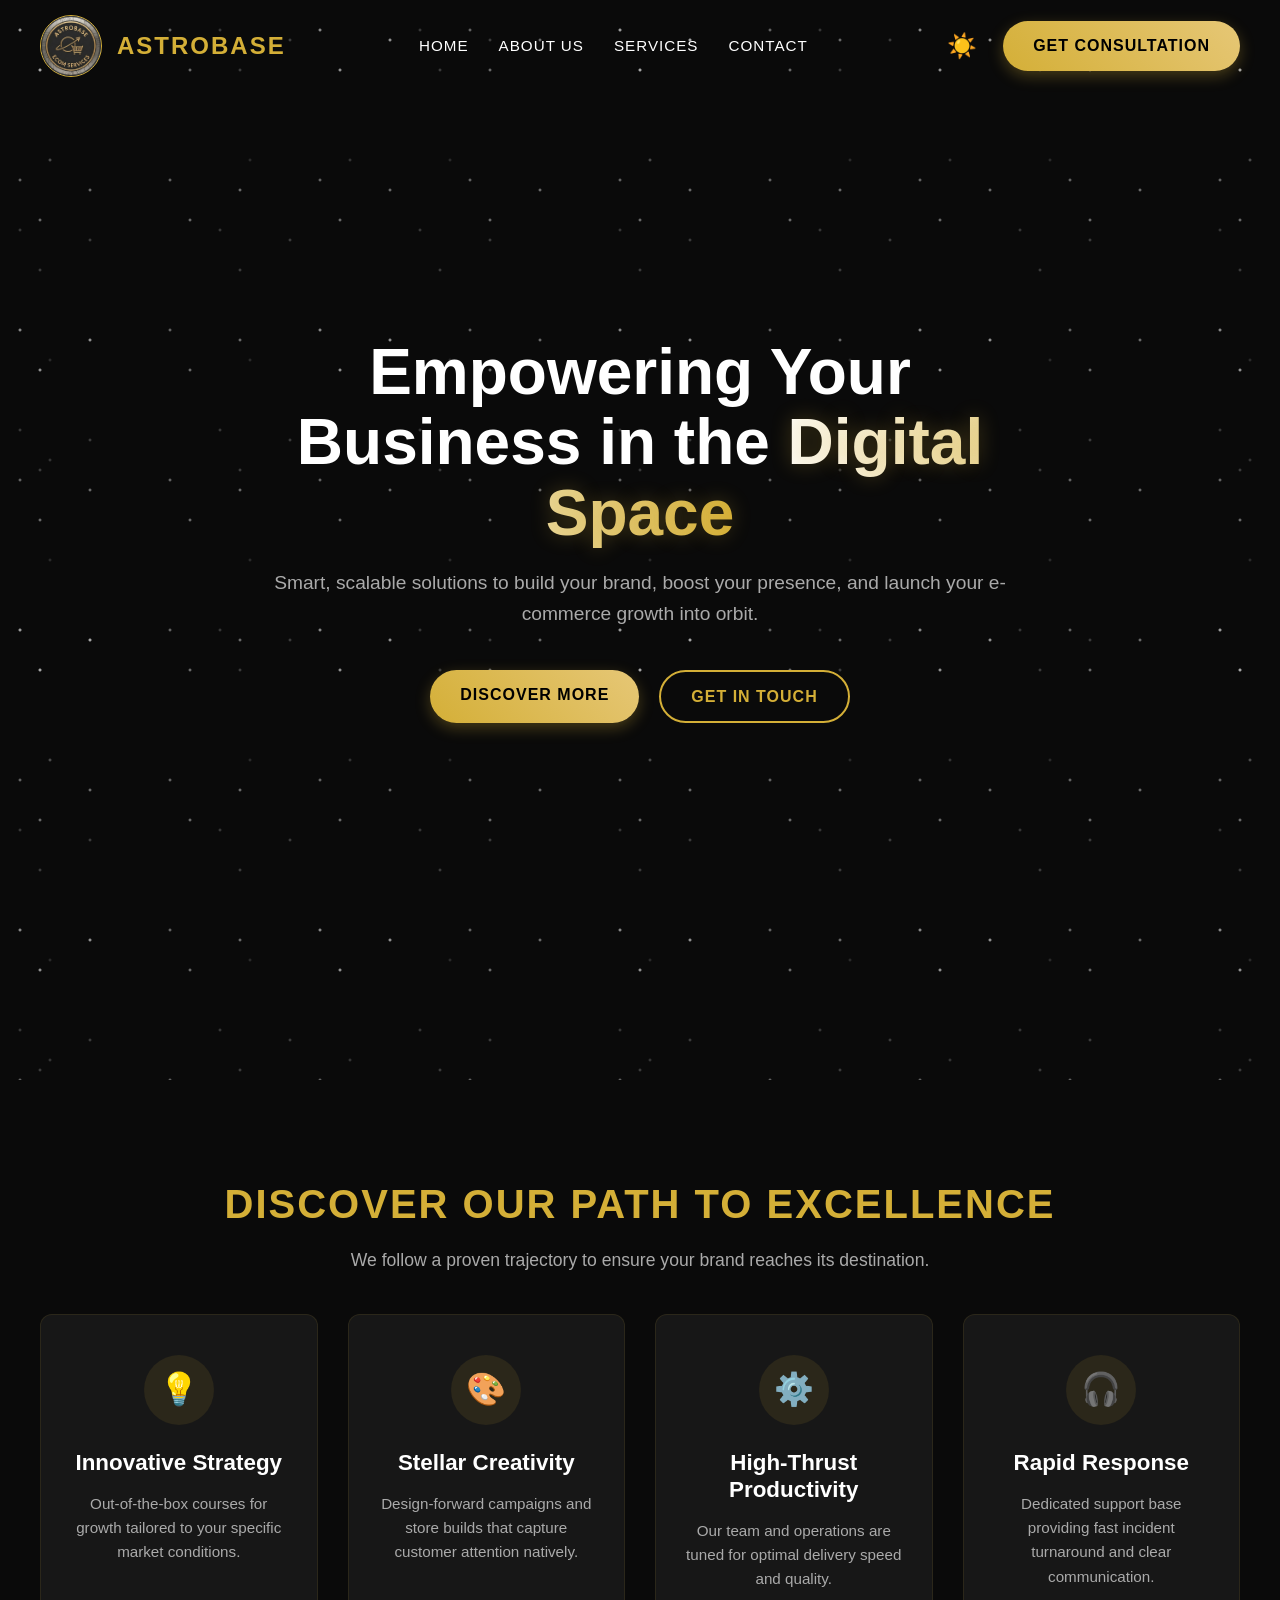
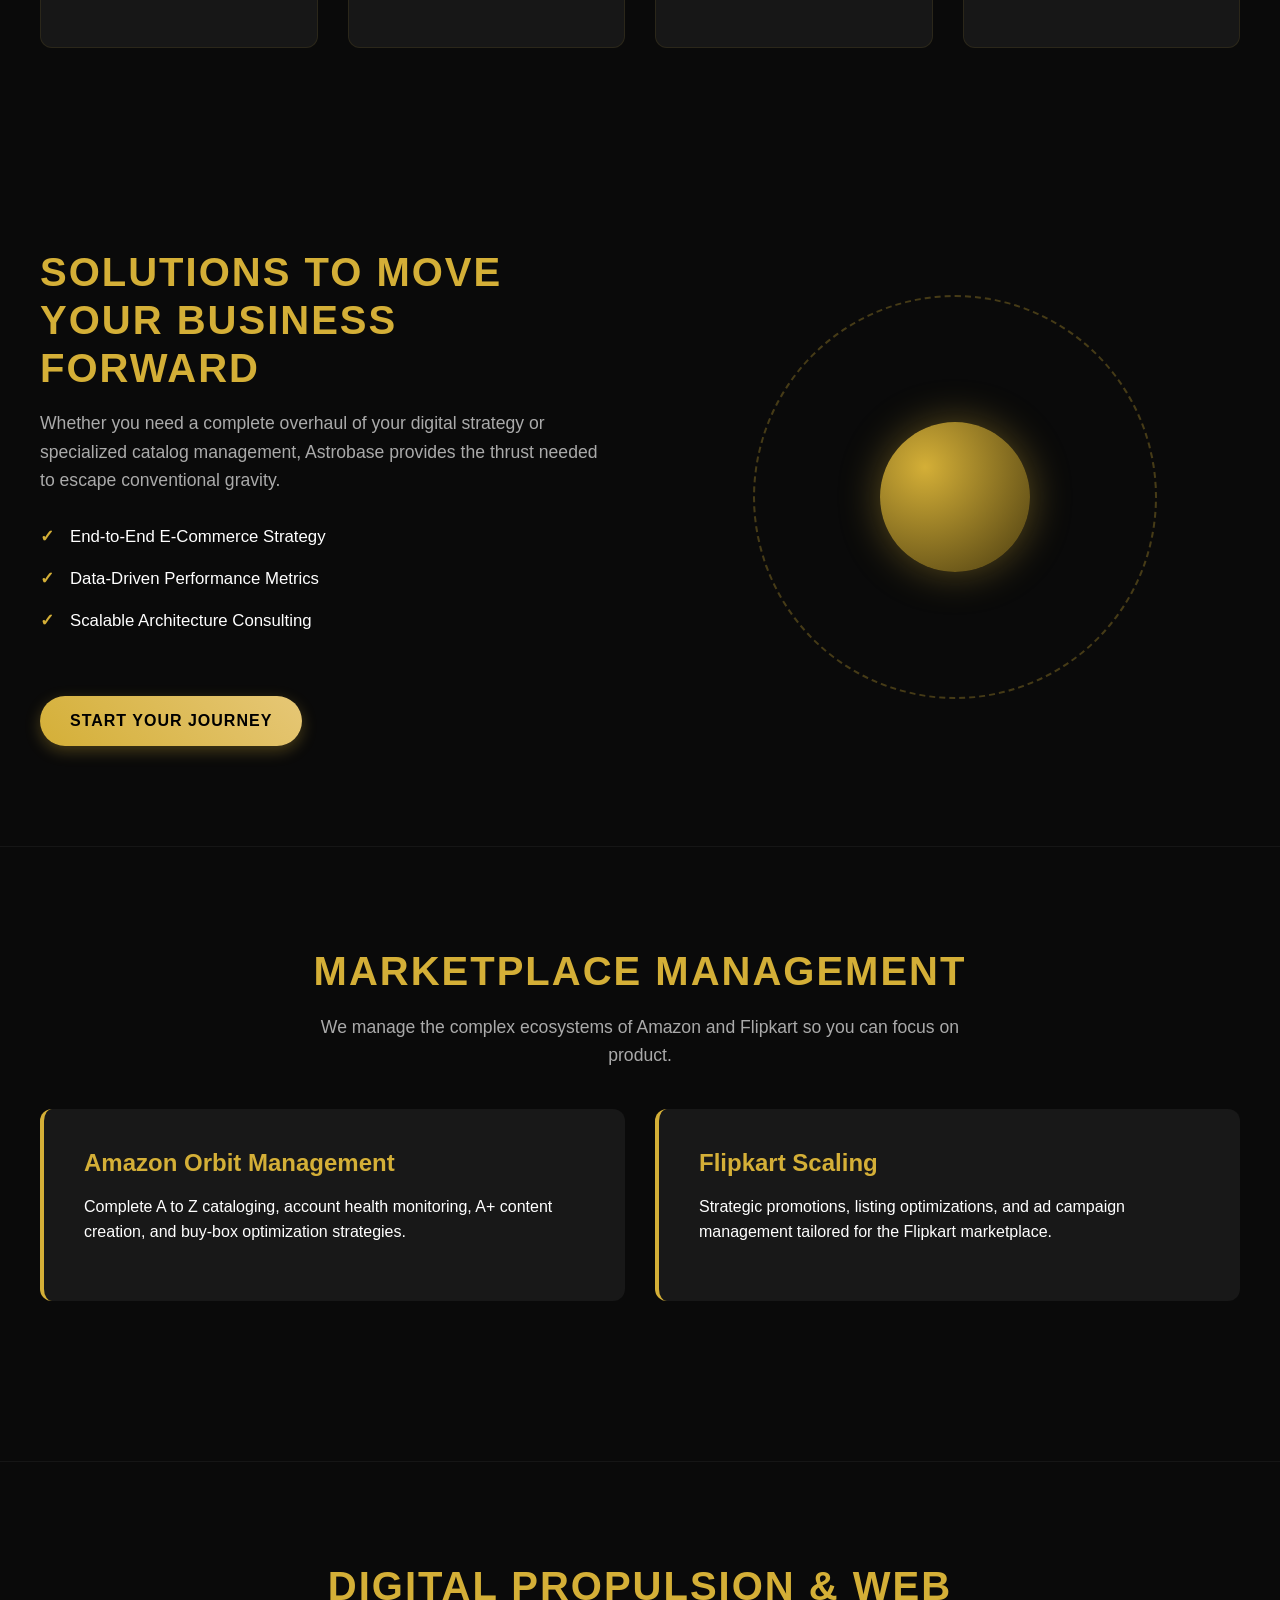
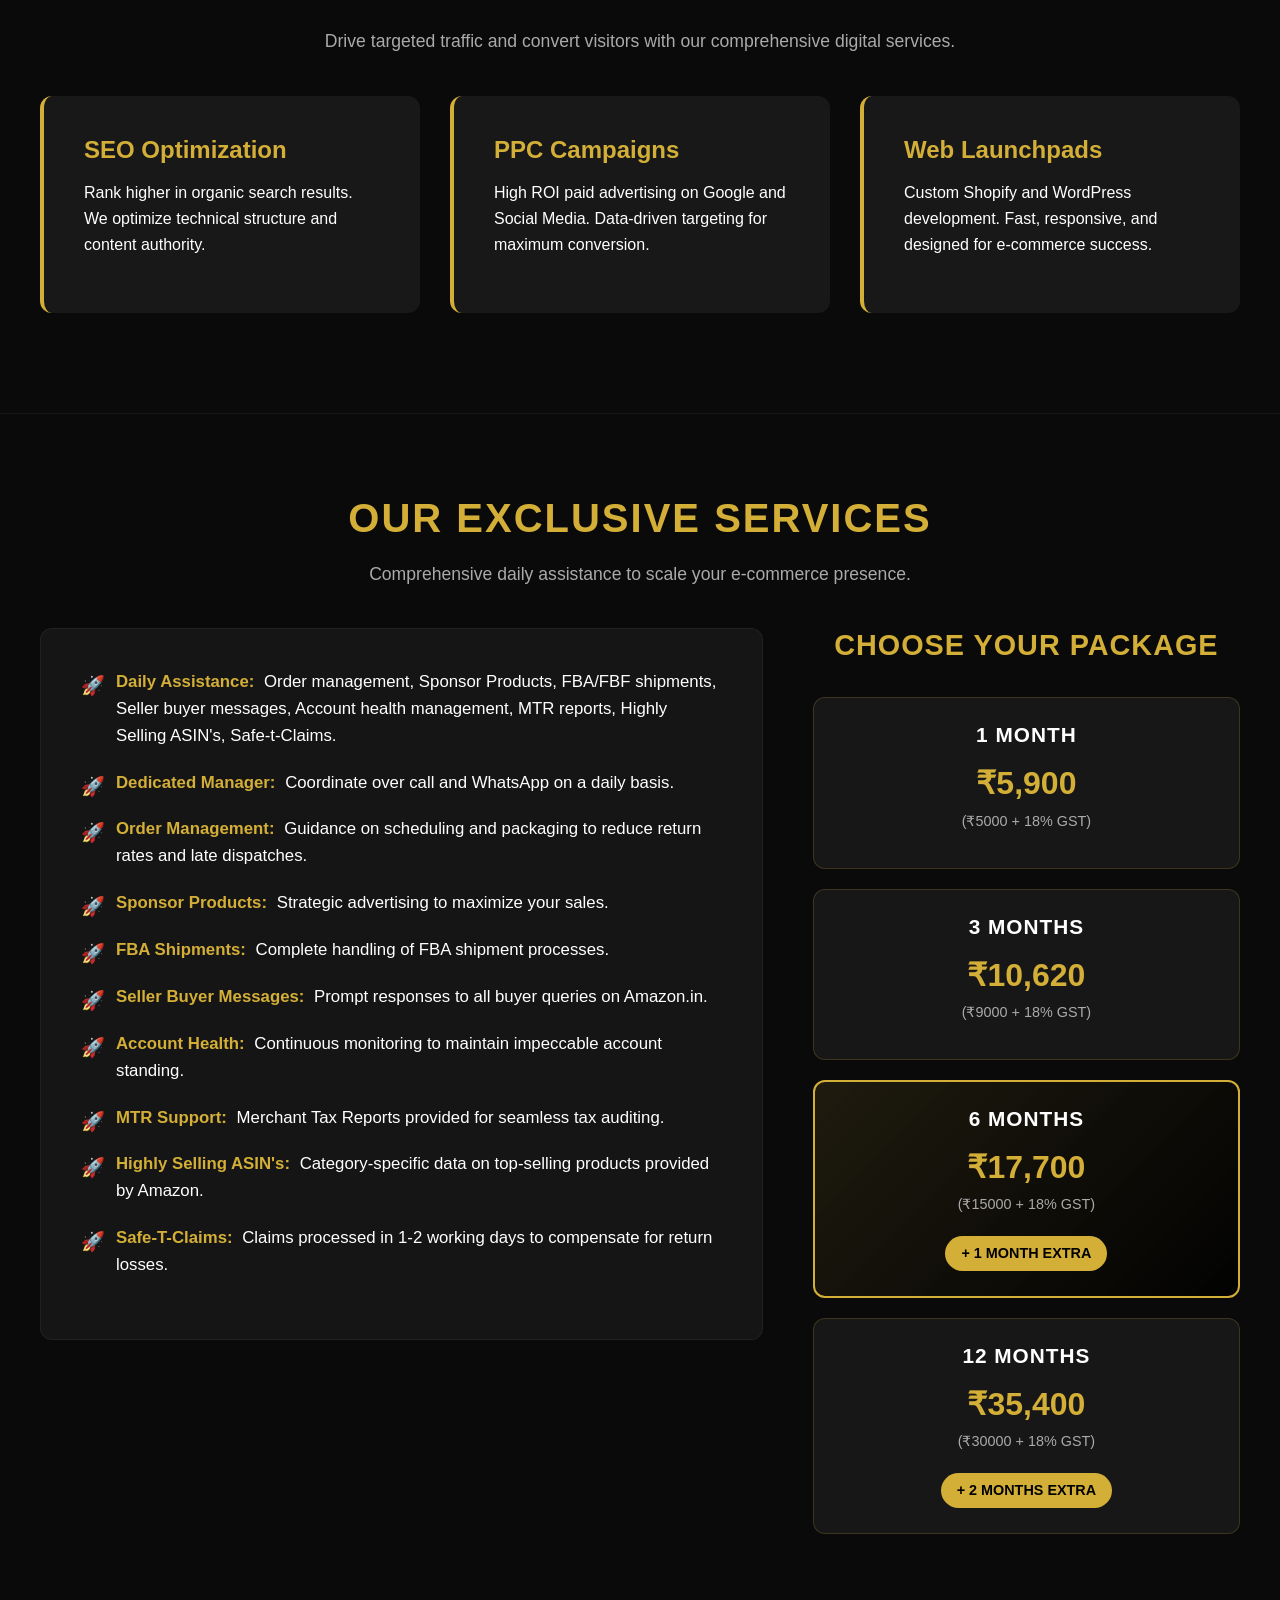
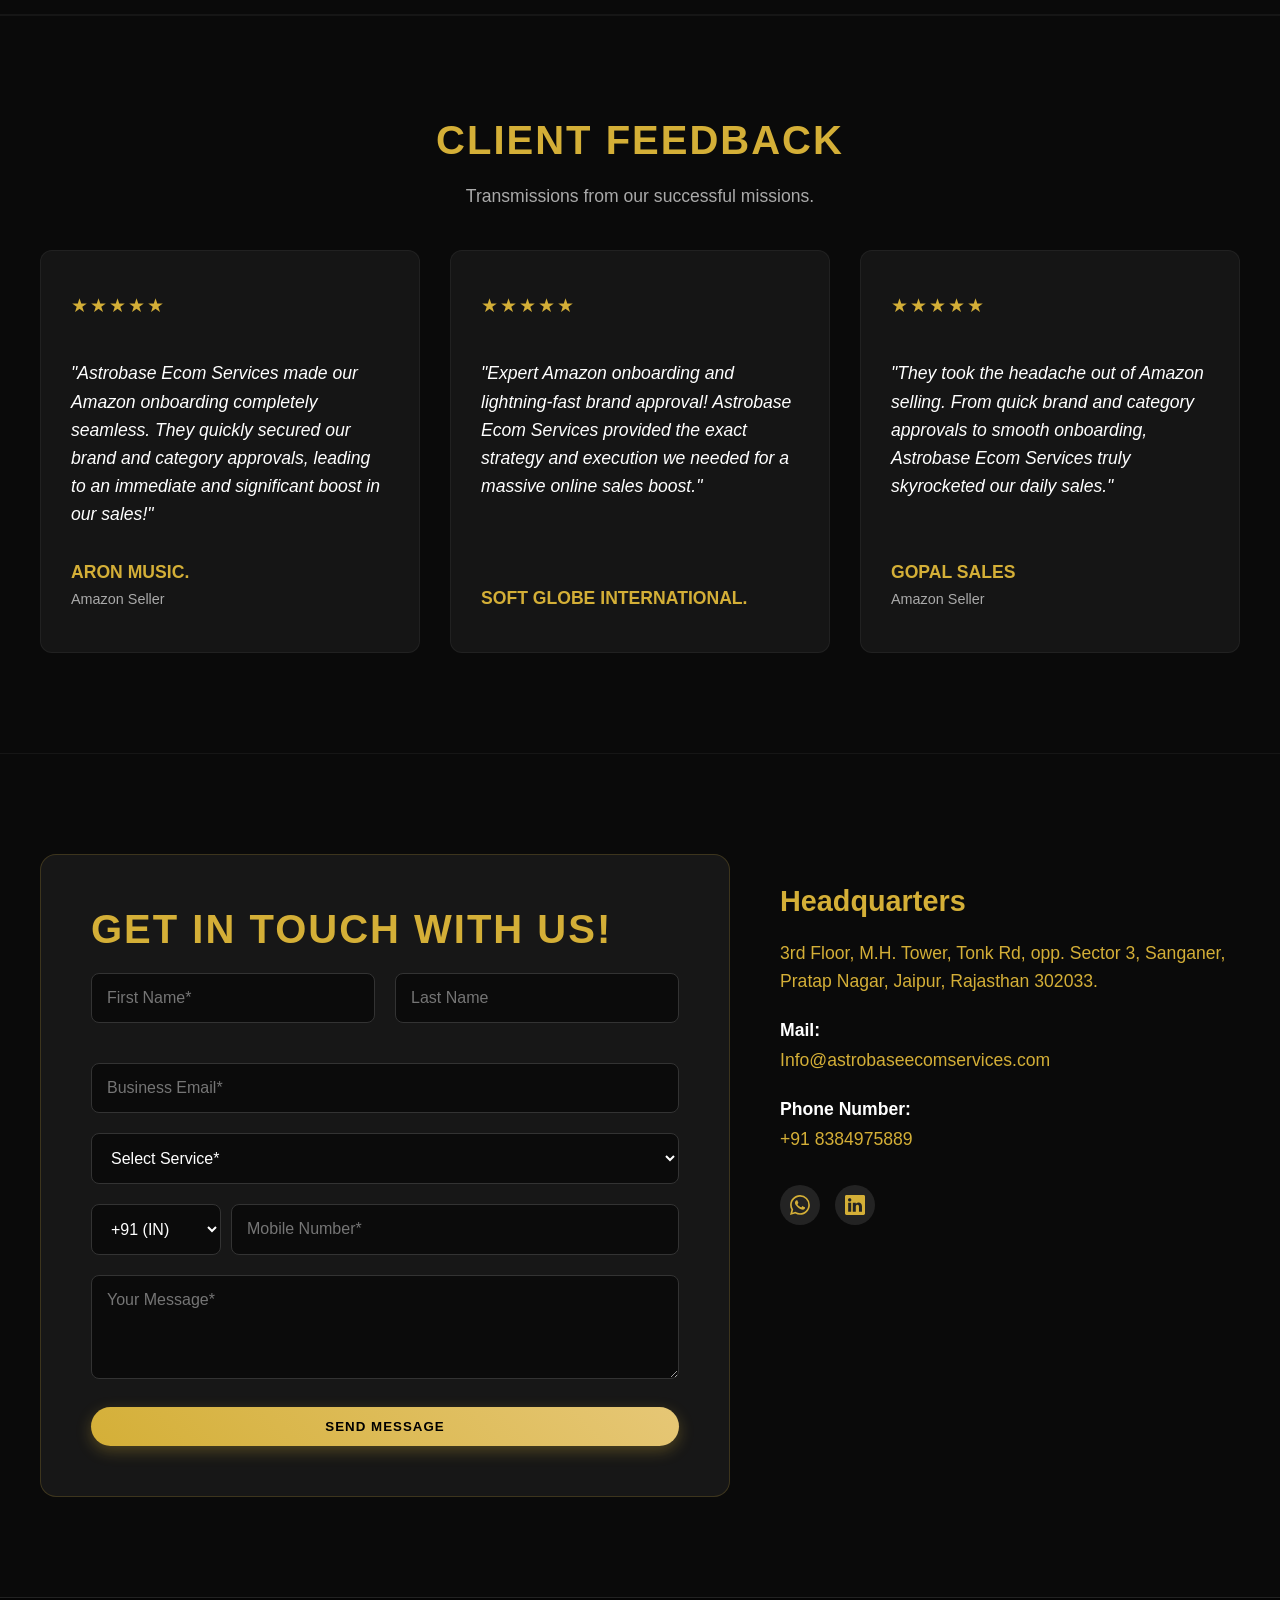
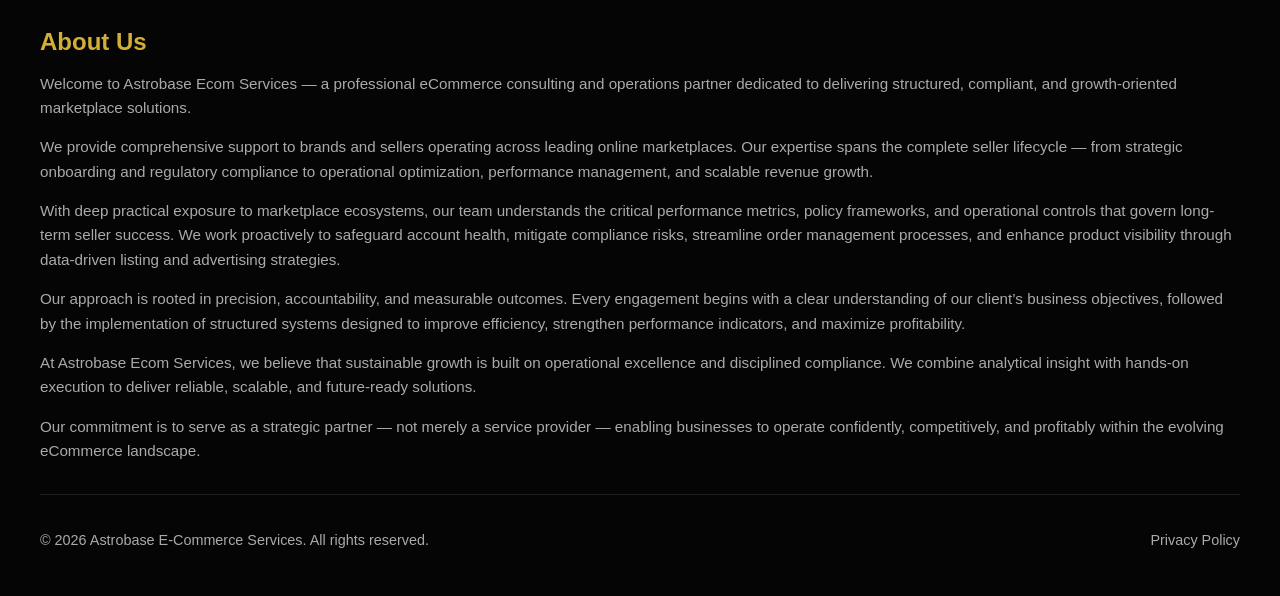
<file: index.html>
<!DOCTYPE html>
<html lang="en">

<head>
  <meta charset="utf-8" />
  <meta name="viewport" content="width=device-width,initial-scale=1" />
  <meta name="description"
    content="Astrobase provides expert e-commerce services including Amazon & Flipkart account management, SEO, PPC, and Shopify/WordPress development to launch your brand into orbit.">
  <meta name="keywords"
    content="E-commerce services, Amazon account management, Flipkart account management, SEO services, PPC management, Shopify development, WordPress development, Digital marketing">
  <meta name="author" content="Astrobase Ecom Services">
  <title>Astrobase E-Commerce Services | Launch Your Brand Into Orbit</title>
  <link rel="stylesheet" href="styles.css">
</head>

<body>

  <!-- Header Section (Matches Wellsure Header layout) -->
  <header id="main-header" class="site-header">
    <div class="header-container">
      <div class="logo-area">
        <a href="#hero" class="logo-link">
          <img src="logo.png" alt="Astrobase Logo" class="logo-img">
          <div class="brand-text">
            <span class="brand-name">Astrobase</span>
          </div>
        </a>
      </div>

      <!-- Desktop Nav -->
      <nav class="desktop-nav" role="navigation">
        <ul class="nav-list">
          <li><a href="#hero">Home</a></li>
          <li><a href="#about-us">About Us</a></li>
          <li class="has-dropdown">
            <a href="#services" class="dropdown-toggle">Services</a>
            <ul class="dropdown-menu">
              <li><a href="#digital-marketing">Digital Marketing</a></li>
              <li class="has-dropdown sub-dropdown">
                <a href="#marketplace" class="dropdown-toggle">Marketplace Management</a>
                <ul class="dropdown-menu submenu">
                  <li><a href="#marketplace">Amazon</a></li>
                  <li><a href="#marketplace">Flipkart</a></li>
                </ul>
              </li>
            </ul>
          </li>
          <li><a href="#contact">Contact</a></li>
        </ul>
      </nav>

      <!-- Contact Info / Action Button -->
      <div class="header-actions">
        <button id="theme-toggle" class="theme-btn" aria-label="Toggle Theme"
          style="background: none; border: none; cursor: pointer; font-size: 1.5rem; color: var(--primary-gold); transition: transform 0.3s;">
          <span id="theme-icon">☀️</span>
        </button>
        <a href="#contact" class="btn-primary header-btn">Get Consultation</a>
      </div>

      <!-- Mobile Hamburger -->
      <div class="mobile-toggle" id="mobile-toggle">
        <span class="bar"></span>
        <span class="bar"></span>
        <span class="bar"></span>
      </div>
    </div>

    <!-- Mobile Nav Drawer -->
    <div class="mobile-nav" id="mobile-nav">
      <div class="mobile-theme-wrapper"
        style="padding: 20px 30px; border-bottom: 1px solid rgba(212, 175, 55, 0.2); display: flex; justify-content: space-between; align-items: center;">
        <span style="color: var(--text-white); font-weight: bold;">Theme</span>
        <button id="mobile-theme-toggle" class="theme-btn" aria-label="Toggle Theme"
          style="background: none; border: none; cursor: pointer; font-size: 1.5rem; color: var(--primary-gold);">
          <span id="mobile-theme-icon">☀️</span>
        </button>
      </div>
      <ul class="mobile-nav-list">
        <li><a href="#hero">Home</a></li>
        <li><a href="#about-us">About Us</a></li>
        <li class="mobile-has-dropdown">
          <a href="#" class="mobile-dropdown-toggle">Services <span class="toggle-icon">+</span></a>
          <ul class="mobile-dropdown-menu">
            <li><a href="#digital-marketing">Digital Marketing</a></li>
            <li class="mobile-has-dropdown">
              <a href="#" class="mobile-dropdown-toggle">Marketplace Management <span class="toggle-icon">+</span></a>
              <ul class="mobile-dropdown-menu">
                <li><a href="#marketplace">Amazon</a></li>
                <li><a href="#marketplace">Flipkart</a></li>
              </ul>
            </li>
          </ul>
        </li>
        <li><a href="#contact">Contact</a></li>
        <li style="padding: 20px 30px;"><a href="#contact" class="btn-primary mobile-cta-btn"
            style="padding: 12px; display: block; text-align: center;">Get Consultation</a></li>
      </ul>
    </div>
  </header>

  <!-- Hero Section (Matches Wellsure Hero) -->
  <section class="hero-section" id="hero">
    <!-- Starfield Animation Background -->
    <div class="space-background" aria-hidden="true">
      <div class="stars-layer layer-1"></div>
      <div class="stars-layer layer-2"></div>
      <div class="stars-layer layer-3"></div>
    </div>

    <div class="container hero-container">
      <div class="hero-content">
        <h1 class="hero-title">Empowering Your Business in the <span>Digital Space</span></h1>
        <p class="hero-description">Smart, scalable solutions to build your brand, boost your presence, and launch your
          e-commerce growth into orbit.</p>
        <div class="hero-buttons">
          <a href="#path-to-excellence" class="btn-primary">Discover More</a>
          <a href="#contact" class="btn-secondary">Get In Touch</a>
        </div>
      </div>
      <!-- Rocket Animation Removed as requested -->
    </div>
  </section>

  <!-- Path To Excellence (4 Icon Cards layout) -->
  <section class="excellence-section" id="path-to-excellence">
    <div class="container">
      <div class="section-header text-center">
        <h2 class="section-title">Discover Our Path to Excellence</h2>
        <p class="section-subtitle">We follow a proven trajectory to ensure your brand reaches its destination.</p>
      </div>

      <div class="grid-4-cols">
        <!-- Feature 1 -->
        <div class="feature-card reveal-card">
          <div class="icon-wrapper">
            <span class="icon">💡</span>
          </div>
          <h3 class="feature-title">Innovative Strategy</h3>
          <p class="feature-desc">Out-of-the-box courses for growth tailored to your specific market conditions.</p>
        </div>
        <!-- Feature 2 -->
        <div class="feature-card reveal-card">
          <div class="icon-wrapper">
            <span class="icon">🎨</span>
          </div>
          <h3 class="feature-title">Stellar Creativity</h3>
          <p class="feature-desc">Design-forward campaigns and store builds that capture customer attention natively.
          </p>
        </div>
        <!-- Feature 3 -->
        <div class="feature-card reveal-card">
          <div class="icon-wrapper">
            <span class="icon">⚙️</span>
          </div>
          <h3 class="feature-title">High-Thrust Productivity</h3>
          <p class="feature-desc">Our team and operations are tuned for optimal delivery speed and quality.</p>
        </div>
        <!-- Feature 4 -->
        <div class="feature-card reveal-card">
          <div class="icon-wrapper">
            <span class="icon">🎧</span>
          </div>
          <h3 class="feature-title">Rapid Response</h3>
          <p class="feature-desc">Dedicated support base providing fast incident turnaround and clear communication.</p>
        </div>
      </div>
    </div>
  </section>

  <!-- Solutions Split Section (Text + Image/Graphics) -->
  <section class="solutions-section" id="solutions">
    <div class="container solutions-container">
      <div class="solutions-content reveal-card">
        <h2 class="section-title">Solutions to Move Your Business Forward</h2>
        <p class="content-text">Whether you need a complete overhaul of your digital strategy or specialized catalog
          management, Astrobase provides the thrust needed to escape conventional gravity.</p>
        <ul class="check-list">
          <li>End-to-End E-Commerce Strategy</li>
          <li>Data-Driven Performance Metrics</li>
          <li>Scalable Architecture Consulting</li>
        </ul>
        <a href="#contact" class="btn-primary mt-4">Start Your Journey</a>
      </div>
      <div class="solutions-image reveal-card">
        <!-- Placeholder for a space-themed graphic -->
        <div class="abstract-graphic">
          <div class="orbit-ring"></div>
          <div class="planet-core"></div>
        </div>
      </div>
    </div>
  </section>

  <!-- Marketplace Management Section -->
  <section class="service-category-section alt-bg" id="marketplace">
    <div class="container">
      <div class="section-header text-center">
        <h2 class="section-title">Marketplace Management</h2>
        <p class="section-subtitle">We manage the complex ecosystems of Amazon and Flipkart so you can focus on product.
        </p>
      </div>

      <div class="grid-2-cols" style="margin-bottom: 60px;">
        <div class="service-card reveal-card">
          <h3 class="card-title">Amazon Orbit Management</h3>
          <p>Complete A to Z cataloging, account health monitoring, A+ content creation, and buy-box optimization
            strategies.</p>
        </div>
        <div class="service-card reveal-card">
          <h3 class="card-title">Flipkart Scaling</h3>
          <p>Strategic promotions, listing optimizations, and ad campaign management tailored for the Flipkart
            marketplace.</p>
        </div>
      </div>
    </div>
  </section>
  <!-- Next section divider -->

  <!-- Digital Marketing Section -->
  <section class="service-category-section" id="digital-marketing">
    <div class="container">
      <div class="section-header text-center">
        <h2 class="section-title">Digital Propulsion & Web</h2>
        <p class="section-subtitle">Drive targeted traffic and convert visitors with our comprehensive digital services.
        </p>
      </div>

      <div class="grid-3-cols">
        <div class="service-card reveal-card">
          <h3 class="card-title">SEO Optimization</h3>
          <p>Rank higher in organic search results. We optimize technical structure and content authority.</p>
        </div>
        <div class="service-card reveal-card">
          <h3 class="card-title">PPC Campaigns</h3>
          <p>High ROI paid advertising on Google and Social Media. Data-driven targeting for maximum conversion.</p>
        </div>
        <div class="service-card reveal-card">
          <h3 class="card-title">Web Launchpads</h3>
          <p>Custom Shopify and WordPress development. Fast, responsive, and designed for e-commerce success.</p>
        </div>
      </div>
    </div>
  </section>

  <!-- Our Exclusive Services (Formerly Account Management) -->
  <section class="account-mgmt-section alt-bg" id="exclusive-services">
    <div class="container">
      <div class="section-header text-center">
        <h2 class="section-title">Our Exclusive Services</h2>
        <p class="section-subtitle">Comprehensive daily assistance to scale your e-commerce presence.</p>
      </div>

      <div class="mgmt-content">
        <div class="mgmt-list reveal-card">
          <ul class="custom-list">
            <li><strong>Daily Assistance:</strong> Order management, Sponsor Products, FBA/FBF shipments, Seller buyer
              messages, Account health management, MTR reports, Highly Selling ASIN's, Safe-t-Claims.</li>
            <li><strong>Dedicated Manager:</strong> Coordinate over call and WhatsApp on a daily basis.</li>
            <li><strong>Order Management:</strong> Guidance on scheduling and packaging to reduce return rates and late
              dispatches.</li>
            <li><strong>Sponsor Products:</strong> Strategic advertising to maximize your sales.</li>
            <li><strong>FBA Shipments:</strong> Complete handling of FBA shipment processes.</li>
            <li><strong>Seller Buyer Messages:</strong> Prompt responses to all buyer queries on Amazon.in.</li>
            <li><strong>Account Health:</strong> Continuous monitoring to maintain impeccable account standing.</li>
            <li><strong>MTR Support:</strong> Merchant Tax Reports provided for seamless tax auditing.</li>
            <li><strong>Highly Selling ASIN's:</strong> Category-specific data on top-selling products provided by
              Amazon.</li>
            <li><strong>Safe-T-Claims:</strong> Claims processed in 1-2 working days to compensate for return losses.
            </li>
          </ul>
        </div>

        <div class="pricing-packages reveal-card">
          <h3 class="package-title">Choose Your Package</h3>
          <div class="package-cards">
            <div class="package-card">
              <h4>1 Month</h4>
              <div class="price">₹5,900</div>
              <div class="price-calc">(₹5000 + 18% GST)</div>
            </div>
            <div class="package-card">
              <h4>3 Months</h4>
              <div class="price">₹10,620</div>
              <div class="price-calc">(₹9000 + 18% GST)</div>
            </div>
            <div class="package-card featured">
              <h4>6 Months</h4>
              <div class="price">₹17,700</div>
              <div class="price-calc">(₹15000 + 18% GST)</div>
              <div class="bonus">+ 1 Month Extra</div>
            </div>
            <div class="package-card">
              <h4>12 Months</h4>
              <div class="price">₹35,400</div>
              <div class="price-calc">(₹30000 + 18% GST)</div>
              <div class="bonus">+ 2 Months Extra</div>
            </div>
          </div>
        </div>
      </div>
    </div>
  </section>

  <!-- Testimonials Section -->
  <section class="testimonials-section alt-bg" id="testimonials">
    <div class="container">
      <div class="section-header text-center">
        <h2 class="section-title">Client Feedback</h2>
        <p class="section-subtitle">Transmissions from our successful missions.</p>
      </div>

      <div class="grid-3-cols">
        <div class="testimonial-card reveal-card">
          <div class="stars">★★★★★</div>
          <p class="quote-text">"Astrobase Ecom Services made our Amazon onboarding completely seamless. They quickly
            secured our brand and category approvals, leading to an immediate and significant boost in our sales!"

          </p>
          <div class="client-info">
            <strong>ARON MUSIC.</strong>
            <span>Amazon Seller </span>
          </div>
        </div>
        <div class="testimonial-card reveal-card">
          <div class="stars">★★★★★</div>
          <p class="quote-text">"Expert Amazon onboarding and lightning-fast brand approval! Astrobase Ecom Services
            provided the exact strategy and execution we needed for a massive online sales boost."

          </p>
          <div class="client-info">
            <strong>SOFT GLOBE INTERNATIONAL.</strong>
            <span></span>
          </div>
        </div>
        <div class="testimonial-card reveal-card">
          <div class="stars">★★★★★</div>
          <p class="quote-text">"They took the headache out of Amazon selling. From quick brand and category approvals
            to smooth onboarding, Astrobase Ecom Services truly skyrocketed our daily sales."
          </p>
          <div class="client-info">
            <strong>GOPAL SALES</strong>
            <span>Amazon Seller</span>
          </div>
        </div>
      </div>
    </div>
  </section>

  <!-- Contact/Footer Section -->
  <section class="contact-section" id="contact">
    <div class="container">
      <div class="contact-grid">

        <!-- Contact Form -->
        <div class="contact-form-wrapper reveal-card">
          <h2 class="section-title" style="text-align: left; margin-bottom: 20px;">Get in Touch with Us!</h2>
          <form id="service-quote-form" class="modern-form">
            <div class="form-group-row">
              <div class="form-group half">
                <input type="text" name="firstName" id="firstName" placeholder="First Name*" required>
              </div>
              <div class="form-group half">
                <input type="text" name="lastName" id="lastName" placeholder="Last Name">
              </div>
            </div>
            <div class="form-group">
              <input type="email" name="businessEmail" id="businessEmail" placeholder="Business Email*" required>
            </div>
            <div class="form-group">
              <select name="service" id="service-select" required>
                <option value="" disabled selected>Select Service*</option>
                <option value="Marketplace Management">Marketplace Management</option>
                <option value="Digital Marketing">Digital Marketing</option>
                <option value="Web Development">Web Development</option>
                <option value="Other">Other</option>
              </select>
            </div>
            <div class="form-group mobile-input-group">
              <select name="countryCode" class="country-select">
                <option value="+91">+91 (IN)</option>
                <option value="+1">+1 (US)</option>
                <option value="+44">+44 (UK)</option>
              </select>
              <input type="tel" name="mobileNumber" id="mobileNumber" placeholder="Mobile Number*" required>
            </div>
            <div class="form-group">
              <textarea name="message" id="message" rows="4" placeholder="Your Message*" required></textarea>
            </div>
            <button type="submit" class="btn-primary full-width" id="submit-quote-btn">Send Message</button>
            <div id="form-success" class="form-success-msg"
              style="display:none; margin-top:15px; color:var(--primary-gold);">Transmission Received! We will contact
              you shortly.</div>
          </form>
        </div>

        <!-- Contact Info -->
        <div class="contact-info-wrapper reveal-card">
          <h3 class="info-title">Headquarters</h3>
          <div class="info-block">
            <a href="https://share.google/ehWt8ZnZrWfxUNTeJ" target="_blank" class="info-text">
              3rd Floor, M.H. Tower, Tonk Rd, opp. Sector 3,
              Sanganer, Pratap Nagar, Jaipur, Rajasthan 302033.
            </a>
          </div>

          <div class="info-block">
            <h4>Mail:</h4>
            <a href="mailto:Info@astrobaseecomservices.com">Info@astrobaseecomservices.com</a>
          </div>

          <div class="info-block">
            <h4>Phone Number:</h4>
            <a href="tel:+918384975889">+91 8384975889</a>
          </div>

          <div class="social-links mt-4">
            <a href="https://wa.link/bygtt1" class="social-icon" target="_blank" aria-label="WhatsApp">
              <svg xmlns="http://www.w3.org/2000/svg" width="20" height="20" fill="currentColor" viewBox="0 0 16 16">
                <path
                  d="M13.601 2.326A7.854 7.854 0 0 0 7.994 0C3.627 0 .068 3.558.064 7.926c0 1.399.366 2.76 1.057 3.965L0 16l4.204-1.102a7.933 7.933 0 0 0 3.79.965h.004c4.368 0 7.926-3.558 7.93-7.93A7.898 7.898 0 0 0 13.6 2.326zM7.994 14.521a6.573 6.573 0 0 1-3.356-.92l-.24-.144-2.494.654.666-2.433-.156-.251a6.56 6.56 0 0 1-1.007-3.505c0-3.626 2.957-6.584 6.591-6.584a6.56 6.56 0 0 1 4.66 1.931 6.557 6.557 0 0 1 1.928 4.66c-.004 3.639-2.961 6.592-6.592 6.592zm3.615-4.934c-.197-.099-1.17-.578-1.353-.646-.182-.065-.315-.099-.445.099-.133.197-.513.646-.627.775-.114.133-.232.148-.43.05-.197-.1-.836-.308-1.592-.985-.59-.525-.985-1.175-1.103-1.372-.114-.198-.011-.304.088-.403.087-.088.197-.232.296-.346.1-.114.133-.198.198-.33.065-.134.034-.248-.015-.347-.05-.099-.445-1.076-.612-1.47-.16-.389-.323-.335-.445-.34-.114-.007-.247-.007-.38-.007a.729.729 0 0 0-.529.247c-.182.198-.691.677-.691 1.654 0 .977.71 1.916.81 2.049.098.133 1.394 2.132 3.383 2.992.47.205.84.326 1.129.418.475.152.904.129 1.246.08.38-.058 1.171-.48 1.338-.943.164-.464.164-.86.114-.943-.049-.084-.182-.133-.38-.232z" />
              </svg>
            </a>
            <a href="https://www.linkedin.com/in/astrobase-ecom-services-aa3820396/" class="social-icon" target="_blank"
              aria-label="LinkedIn">
              <svg xmlns="http://www.w3.org/2000/svg" width="20" height="20" fill="currentColor" viewBox="0 0 16 16">
                <path
                  d="M0 1.146C0 .513.526 0 1.175 0h13.65C15.474 0 16 .513 16 1.146v13.708c0 .633-.526 1.146-1.175 1.146H1.175C.526 16 0 15.487 0 14.854V1.146zm4.943 12.248V6.169H2.542v7.225h2.401zm-1.2-8.212c.837 0 1.358-.554 1.358-1.248-.015-.709-.52-1.248-1.342-1.248-.822 0-1.359.54-1.359 1.248 0 .694.521 1.248 1.327 1.248h.016zm4.908 8.212V9.359c0-.216.016-.432.08-.586.173-.431.568-.878 1.232-.878.869 0 1.216.662 1.216 1.634v3.865h2.401V9.25c0-2.22-1.184-3.252-2.764-3.252-1.274 0-1.845.7-2.165 1.193v.025h-.016a5.54 5.54 0 0 1 .016-.025V6.169h-2.4c.03.678 0 7.225 0 7.225h2.4z" />
              </svg>
            </a>
          </div>
        </div>

      </div>
    </div>
  </section>

  <!-- Site Footer Baseline -->
  <footer class="site-footer-bottom" id="about-us">
    <div class="container">
      <div class="footer-layout" style="display: grid; grid-template-columns: 1fr; gap: 40px; margin-bottom: 30px;">
        <!-- About Us Column -->
        <div class="footer-about">
          <h3>About Us</h3>
          <p>Welcome to Astrobase Ecom Services — a professional eCommerce consulting and operations partner dedicated
            to delivering structured, compliant, and growth-oriented marketplace solutions.</p>
          <p>We provide comprehensive support to brands and sellers operating across leading online marketplaces. Our
            expertise spans the complete seller lifecycle — from strategic onboarding and regulatory compliance to
            operational optimization, performance management, and scalable revenue growth.</p>
          <p>With deep practical exposure to marketplace ecosystems, our team understands the critical performance
            metrics, policy frameworks, and operational controls that govern long-term seller success. We work
            proactively to safeguard account health, mitigate compliance risks, streamline order management processes,
            and enhance product visibility through data-driven listing and advertising strategies.</p>
          <p>Our approach is rooted in precision, accountability, and measurable outcomes. Every engagement begins with
            a clear understanding of our client’s business objectives, followed by the implementation of structured
            systems designed to improve efficiency, strengthen performance indicators, and maximize profitability.</p>
          <p>At Astrobase Ecom Services, we believe that sustainable growth is built on operational excellence and
            disciplined compliance. We combine analytical insight with hands-on execution to deliver reliable, scalable,
            and future-ready solutions.</p>
          <p>Our commitment is to serve as a strategic partner — not merely a service provider — enabling businesses to
            operate confidently, competitively, and profitably within the evolving eCommerce landscape.</p>
        </div>
      </div>
      <div class="footer-bottom-flex" style="border-top: 1px solid rgba(255, 255, 255, 0.1); padding-top: 20px;">
        <p>&copy; 2026 Astrobase E-Commerce Services. All rights reserved.</p>
        <div class="footer-links">
          <a href="privacy-policy.html">Privacy Policy</a>
        </div>
      </div>
    </div>
  </footer>

  <script src="script.js"></script>
</body>

</html>
</file>
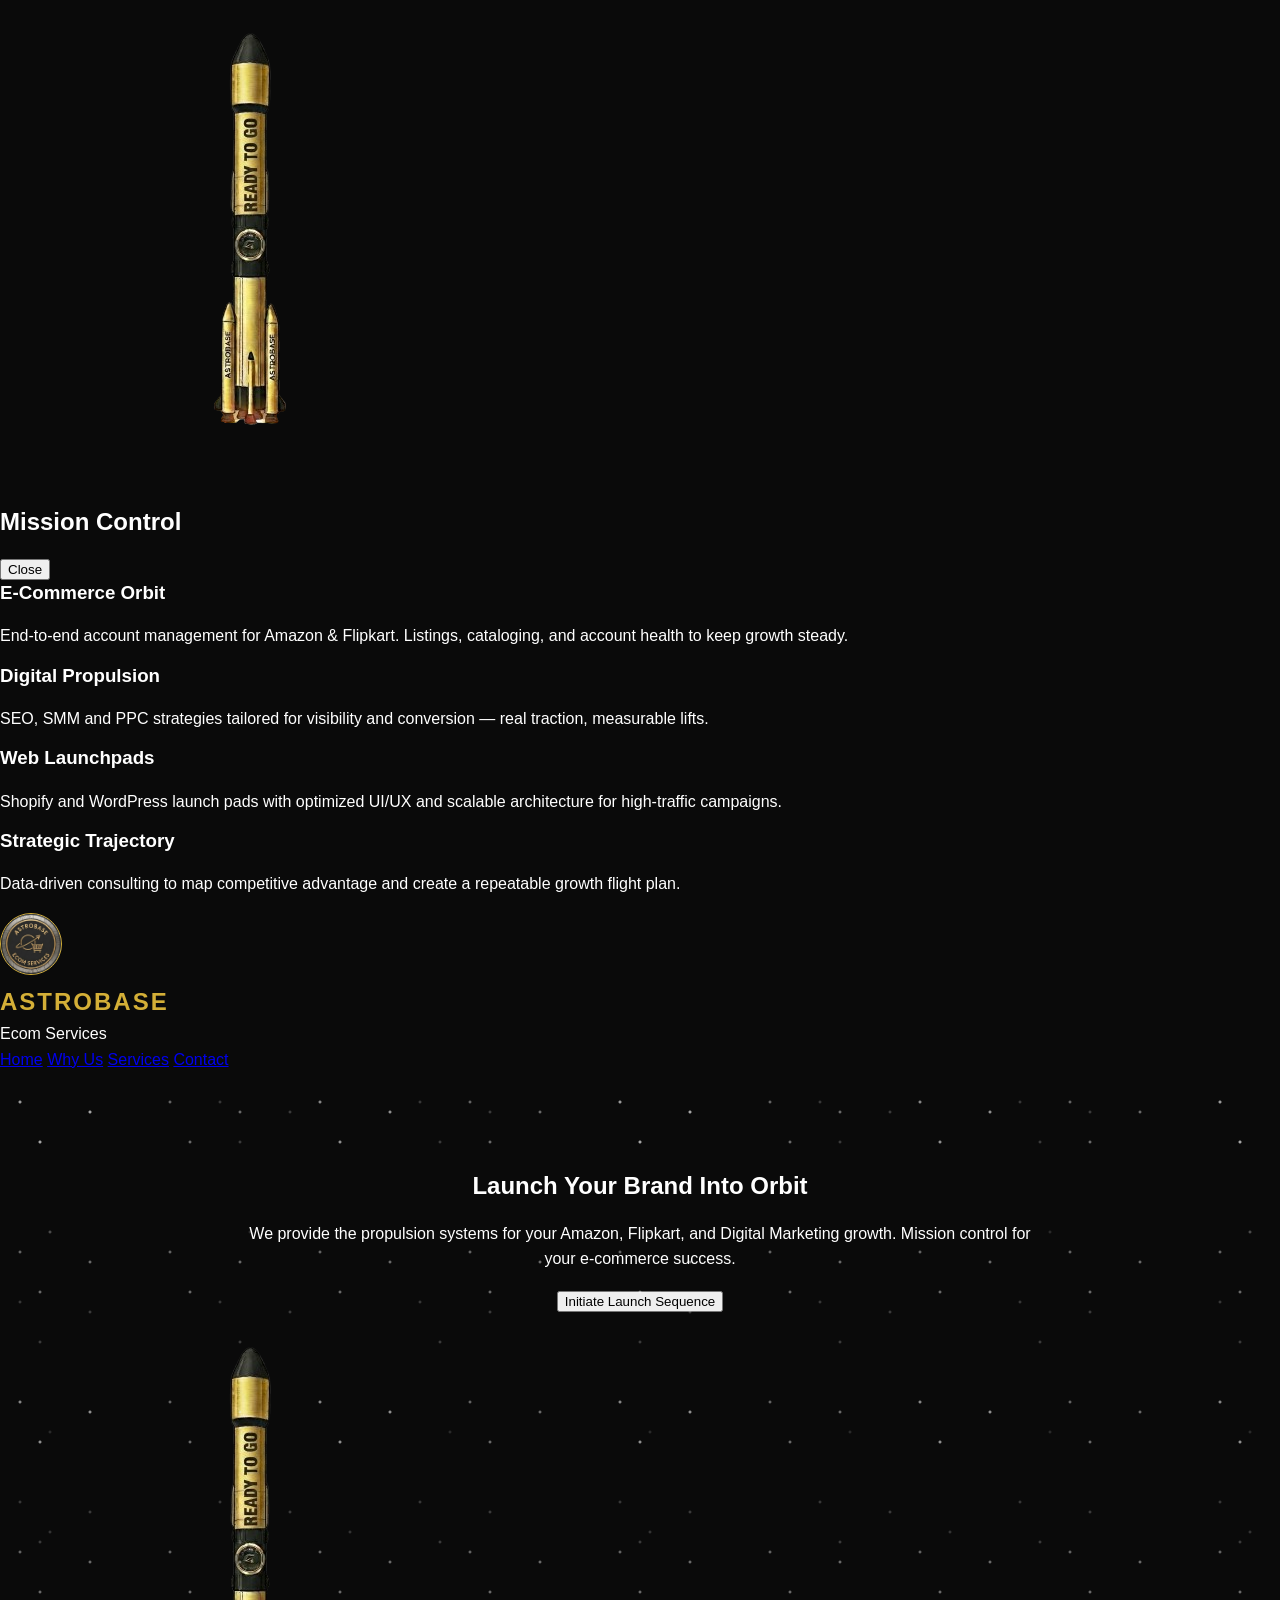
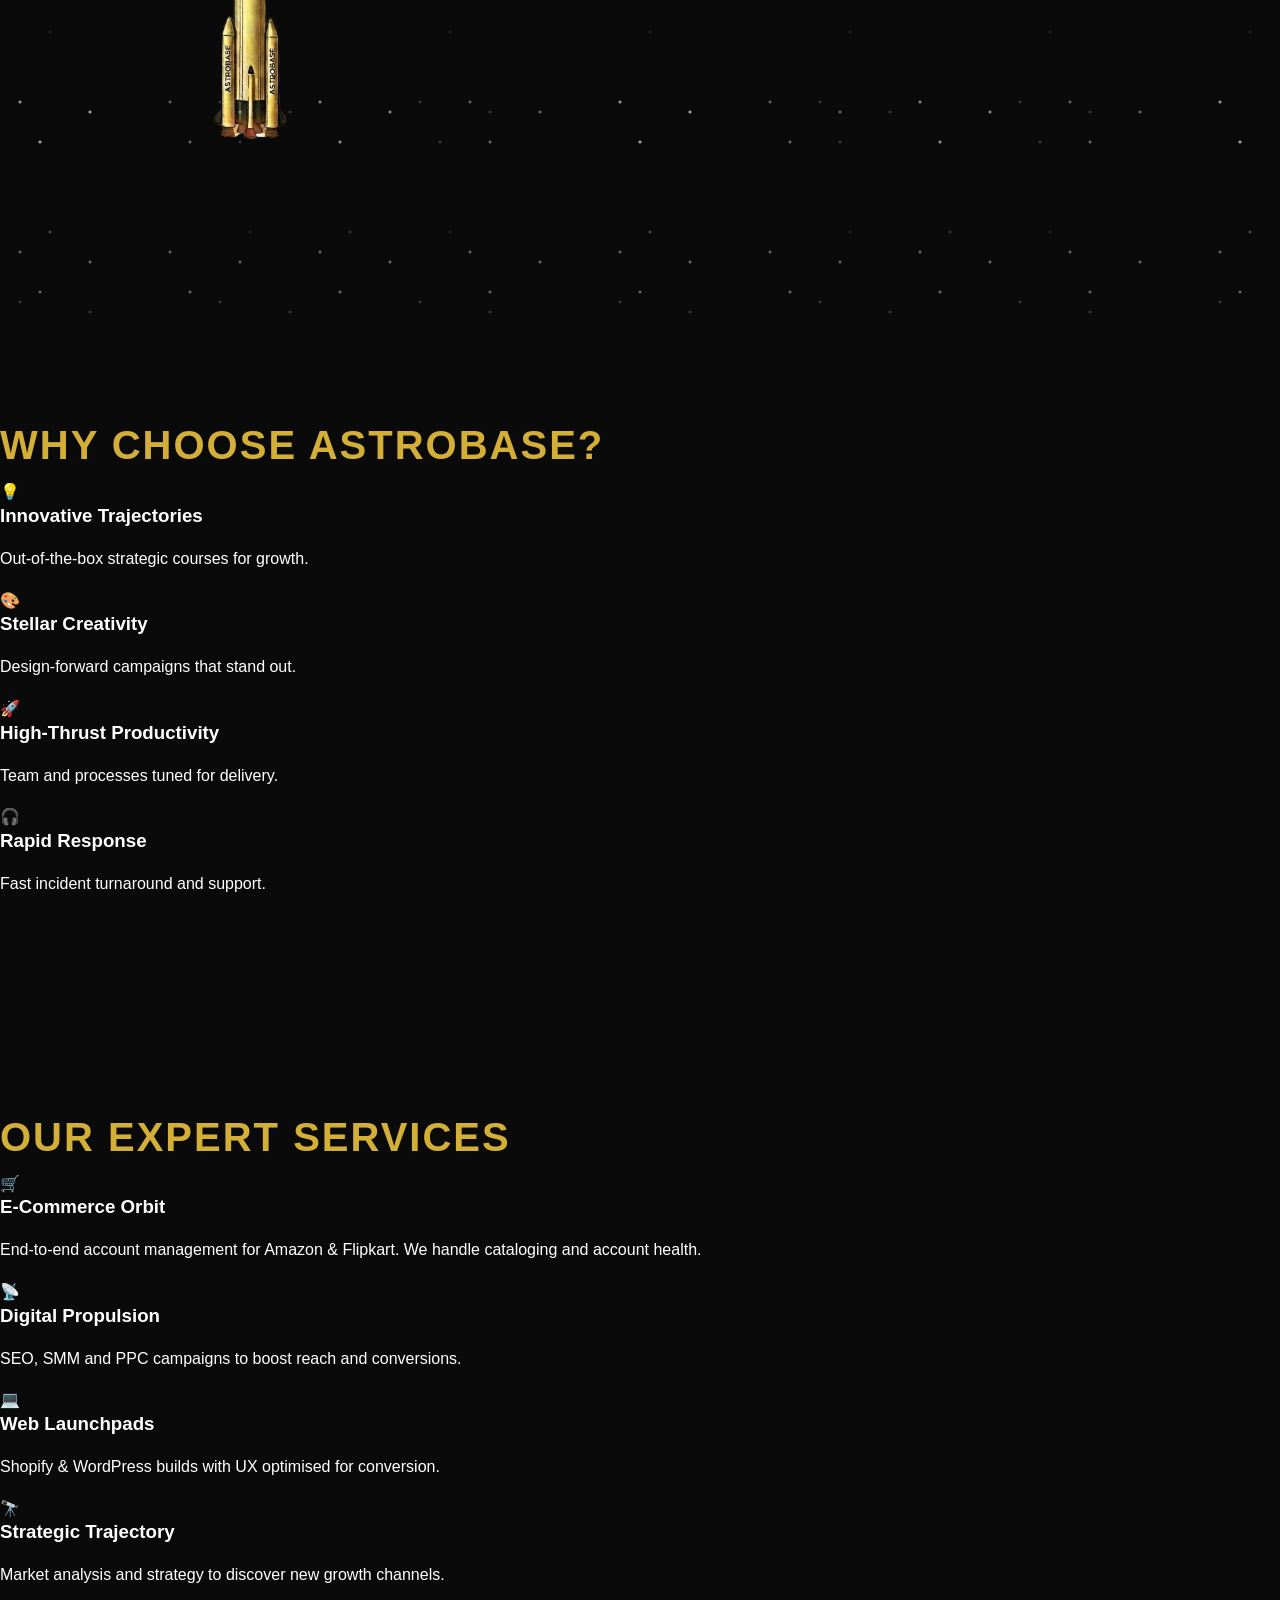
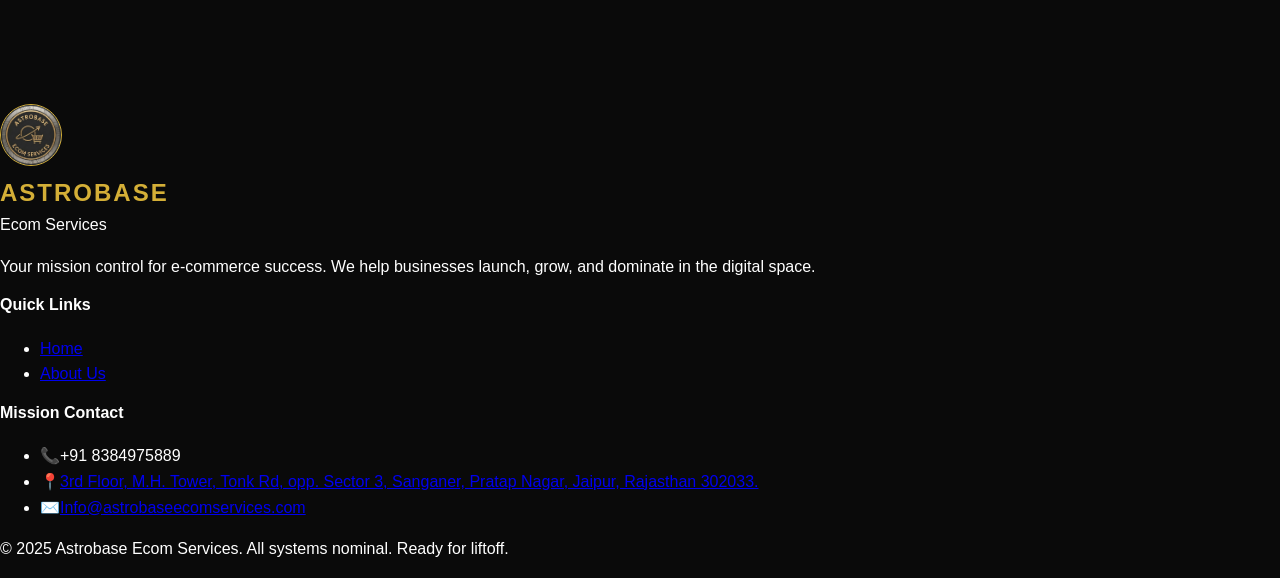
<file: 1.html>
<!DOCTYPE html>
<html lang="en">

<head>
  <meta charset="utf-8" />
  <meta name="viewport" content="width=device-width,initial-scale=1" />
  <meta name="description"
    content="Astrobase provides expert e-commerce services including Amazon & Flipkart account management, SEO, PPC, and Shopify/WordPress development to launch your brand into orbit.">
  <meta name="keywords"
    content="E-commerce services, Amazon account management, Flipkart account management, SEO services, PPC management, Shopify development, WordPress development, Digital marketing">
  <meta name="author" content="Astrobase Ecom Services">

  <!-- Open Graph / Facebook -->
  <meta property="og:type" content="website">
  <meta property="og:url" content="https://astrobaseecomservices.com/">
  <meta property="og:title" content="Astrobase E-Commerce Services | Launch Your Brand Into Orbit">
  <meta property="og:description"
    content="Expert e-commerce account management, digital marketing, and web development services to grow your business.">
  <meta property="og:image" content="https://astrobaseecomservices.com/logo.png">

  <!-- Twitter -->
  <meta property="twitter:card" content="summary_large_image">
  <meta property="twitter:url" content="https://astrobaseecomservices.com/">
  <meta property="twitter:title" content="Astrobase E-Commerce Services | Launch Your Brand Into Orbit">
  <meta property="twitter:description"
    content="Expert e-commerce account management, digital marketing, and web development services to grow your business.">
  <meta property="twitter:image" content="https://astrobaseecomservices.com/logo.png">

  <title>Astrobase E-Commerce Services | Launch Your Brand Into Orbit</title>
  <link rel="stylesheet" href="styles.css">
  <link rel="apple-touch-icon" sizes="180x180" href="apple-touch-icon.png">
  <link rel="icon" type="image/png" sizes="32x32" href="favicon-32x32.png">
  <link rel="icon" type="image/png" sizes="16x16" href="favicon-16x16.png">
  <link rel="manifest" href="site.webmanifest">
</head>

<body>

  <div id="launch-overlay" aria-hidden="true">
    <img src="rocket-removebg-preview.png" alt="" class="sequence-rocket" id="seq-rocket" tabindex="-1">
    <div class="explosion-burst" id="seq-explosion" aria-hidden="true"></div>

    <div class="overlay-panel" id="overlay-panel" role="dialog" aria-modal="true" aria-labelledby="overlay-title">
      <div class="overlay-header">
        <h2 id="overlay-title">Mission Control</h2>
        <div>
          <button class="overlay-close" id="overlay-close">Close</button>
        </div>
      </div>

      <div class="overlay-services-grid" id="overlay-services-grid">
        <div class="overlay-card" data-service="E-Commerce Orbit">
          <h3>E-Commerce Orbit</h3>
          <p>End-to-end account management for Amazon & Flipkart. Listings, cataloging, and account health to keep
            growth steady.</p>
        </div>
        <div class="overlay-card" data-service="Digital Propulsion">
          <h3>Digital Propulsion</h3>
          <p>SEO, SMM and PPC strategies tailored for visibility and conversion — real traction, measurable lifts.</p>
        </div>
        <div class="overlay-card" data-service="Web Launchpads">
          <h3>Web Launchpads</h3>
          <p>Shopify and WordPress launch pads with optimized UI/UX and scalable architecture for high-traffic
            campaigns.</p>
        </div>
        <div class="overlay-card" data-service="Strategic Trajectory">
          <h3>Strategic Trajectory</h3>
          <p>Data-driven consulting to map competitive advantage and create a repeatable growth flight plan.</p>
        </div>
      </div>

      <form id="service-quote-form" class="overlay-form" hidden>
        <div class="overlay-form-header">

          <h3 id="form-title">Request a Quote</h3>
        </div>

        <div class="form-row two-cols">
          <div>
            <label for="firstName">First Name</label>
            <input type="text" name="firstName" id="firstName" required>
          </div>
          <div>
            <label for="lastName">Last Name</label>
            <input type="text" name="lastName" id="lastName">
          </div>
        </div>

        <div>
          <label for="businessEmail">Business Email*</label>
          <input type="email" name="businessEmail" id="businessEmail" required>
        </div>

        <div>
          <label for="service-select">Select Service*</label>
          <select name="service" id="service-select" required>
            <option value="" disabled selected>Please Select</option>
            <option value="E-Commerce Orbit">E-Commerce Orbit</option>
            <option value="Digital Propulsion">Digital Propulsion</option>
            <option value="Web Launchpads">Web Launchpads</option>
            <option value="Strategic Trajectory">Strategic Trajectory</option>
          </select>
        </div>

        <div>
          <label for="address">Address*</label>
          <input type="text" name="address" id="address" required>
        </div>

        <div>
          <label for="mobileNumber">Mobile Number*</label>
          <div class="mobile-input-group">
            <select name="countryCode" class="country-select">
              <option value="+91">India +91</option>
              <option value="+1">USA +1</option>
              <option value="+44">UK +44</option>
            </select>
            <input type="tel" name="mobileNumber" id="mobileNumber" required>
          </div>
        </div>

        <div>
          <label for="message">Message*</label>
          <textarea name="message" id="message" required></textarea>
        </div>

        <div class="form-actions">
          <button type="submit" class="submit-btn">Submit</button>
        </div>
      </form>

      <div id="form-success" class="form-success" hidden>
        <h3>Transmission Received!</h3>
        <p>Your request has been logged. Our flight crew will contact you shortly.</p>
      </div>

    </div>
  </div>

  <header id="main-header">
    <div class="logo-container">
      <img src="logo.png" alt="Astrobase Logo" class="logo-img">
      <div class="brand-wrapper">
        <div class="brand-name">Astrobase</div>
        <div class="brand-sub">Ecom Services</div>
      </div>
    </div>
    <div class="hamburger" id="hamburger">
      <span class="bar"></span>
      <span class="bar"></span>
      <span class="bar"></span>
    </div>
    <nav class="nav-menu" id="nav-menu">
      <a href="#hero">Home</a>
      <a href="#why-astrobase">Why Us</a>
      <a href="#services">Services</a>
      <a href="#contact">Contact</a>
    </nav>
  </header>

  <section class="hero" id="hero">
    <div class="space-background" aria-hidden="true">
      <div class="stars-layer layer-1"></div>
      <div class="stars-layer layer-2"></div>
      <div class="stars-layer layer-3"></div>
    </div>

    <div class="hero-content" id="hero-text-content">
      <h1>Launch Your Brand Into Orbit</h1>
      <p class="hero-sub">
        We provide the propulsion systems for your Amazon, Flipkart, and Digital Marketing growth.
        Mission control for your e-commerce success.
      </p>
      <button class="cta-btn" id="launch-button" aria-haspopup="dialog" aria-controls="launch-overlay">Initiate Launch
        Sequence</button>
    </div>

    <div class="rocket-container" id="hero-rocket-container" aria-hidden="true">
      <div class="rocket-shaker rocket-wrap" style="--flame-scale:1">
        <img src="rocket-removebg-preview.png" alt="Rocket" class="rocket-img">
        <div class="rocket-flame">
          <div class="flame-layer flame-outer"></div>
          <div class="flame-layer flame-mid"></div>
          <div class="flame-layer flame-inner"></div>

          <!-- multiple sparks -->
          <div class="spark s1"></div>
          <div class="spark s2"></div>
          <div class="spark s3"></div>

          <!-- soft ground glow -->
          <div class="flame-glow"></div>
        </div>
      </div>
    </div>
  </section>

  <section class="why-astrobase" id="why-astrobase">
    <h2 class="section-title">Why Choose Astrobase?</h2>
    <div class="why-grid">
      <div class="reveal-card">
        <div class="card-icon">💡</div>
        <h3>Innovative Trajectories</h3>
        <p>Out-of-the-box strategic courses for growth.</p>
      </div>
      <div class="reveal-card">
        <div class="card-icon">🎨</div>
        <h3>Stellar Creativity</h3>
        <p>Design-forward campaigns that stand out.</p>
      </div>
      <div class="reveal-card">
        <div class="card-icon">🚀</div>
        <h3>High-Thrust Productivity</h3>
        <p>Team and processes tuned for delivery.</p>
      </div>
      <div class="reveal-card">
        <div class="card-icon">🎧</div>
        <h3>Rapid Response</h3>
        <p>Fast incident turnaround and support.</p>
      </div>
    </div>
  </section>

  <section class="services" id="services">
    <h2 class="section-title">Our Expert Services</h2>
    <div class="services-grid" id="services-grid">
      <div class="reveal-card" data-service="E-Commerce Orbit">
        <div class="card-icon">🛒</div>
        <h3>E-Commerce Orbit</h3>
        <p>End-to-end account management for Amazon & Flipkart. We handle cataloging and account health.</p>
      </div>
      <div class="reveal-card" data-service="Digital Propulsion">
        <div class="card-icon">📡</div>
        <h3>Digital Propulsion</h3>
        <p>SEO, SMM and PPC campaigns to boost reach and conversions.</p>
      </div>
      <div class="reveal-card" data-service="Web Launchpads">
        <div class="card-icon">💻</div>
        <h3>Web Launchpads</h3>
        <p>Shopify & WordPress builds with UX optimised for conversion.</p>
      </div>
      <div class="reveal-card" data-service="Strategic Trajectory">
        <div class="card-icon">🔭</div>
        <h3>Strategic Trajectory</h3>
        <p>Market analysis and strategy to discover new growth channels.</p>
      </div>
    </div>
  </section>

  <footer id="contact">
    <div class="footer-content">
      <div class="footer-col brand-col">

        <div class="logo-container">
          <img src="logo.png" alt="Astrobase Logo" class="logo-img">
          <div class="brand-wrapper">
            <div class="brand-name">Astrobase</div>
            <div class="brand-sub">Ecom Services</div>
          </div>
        </div>

        <p>Your mission control for e-commerce success. We help businesses launch, grow, and dominate in the digital
          space.</p>
      </div>
      <div class="footer-col quick-links-col">
        <h4>Quick Links</h4>
        <ul>
          <li><a href="#hero">Home</a></li>
          <li><a href="#why-astrobase">About
              Us</a></li>
        </ul>
      </div>
      <div class="footer-col">
        <h4>Mission Contact</h4>
        <ul class="contact-info">
          <li><span class="contact-icon">📞</span><span>+91 8384975889</span></li>
          <li><span class="contact-icon">📍</span><span><a href="https://maps.app.goo.gl/JsQxTP1K5bXemXwH7">3rd Floor,
                M.H. Tower, Tonk Rd, opp. Sector 3,
                Sanganer, Pratap Nagar, Jaipur, Rajasthan 302033.</a></span></li>
          <li><span class="contact-icon">✉️</span><span><a
                href="mailto:Info@astrobaseecomservices.com">Info@astrobaseecomservices.com</a></span></li>
        </ul>
      </div>
    </div>

    <div class="footer-bottom">
      <p>&copy; 2025 Astrobase Ecom Services. All systems nominal. Ready for liftoff.</p>
    </div>
  </footer>

  <script src="script.js"></script>
</body>

</html>
</file>
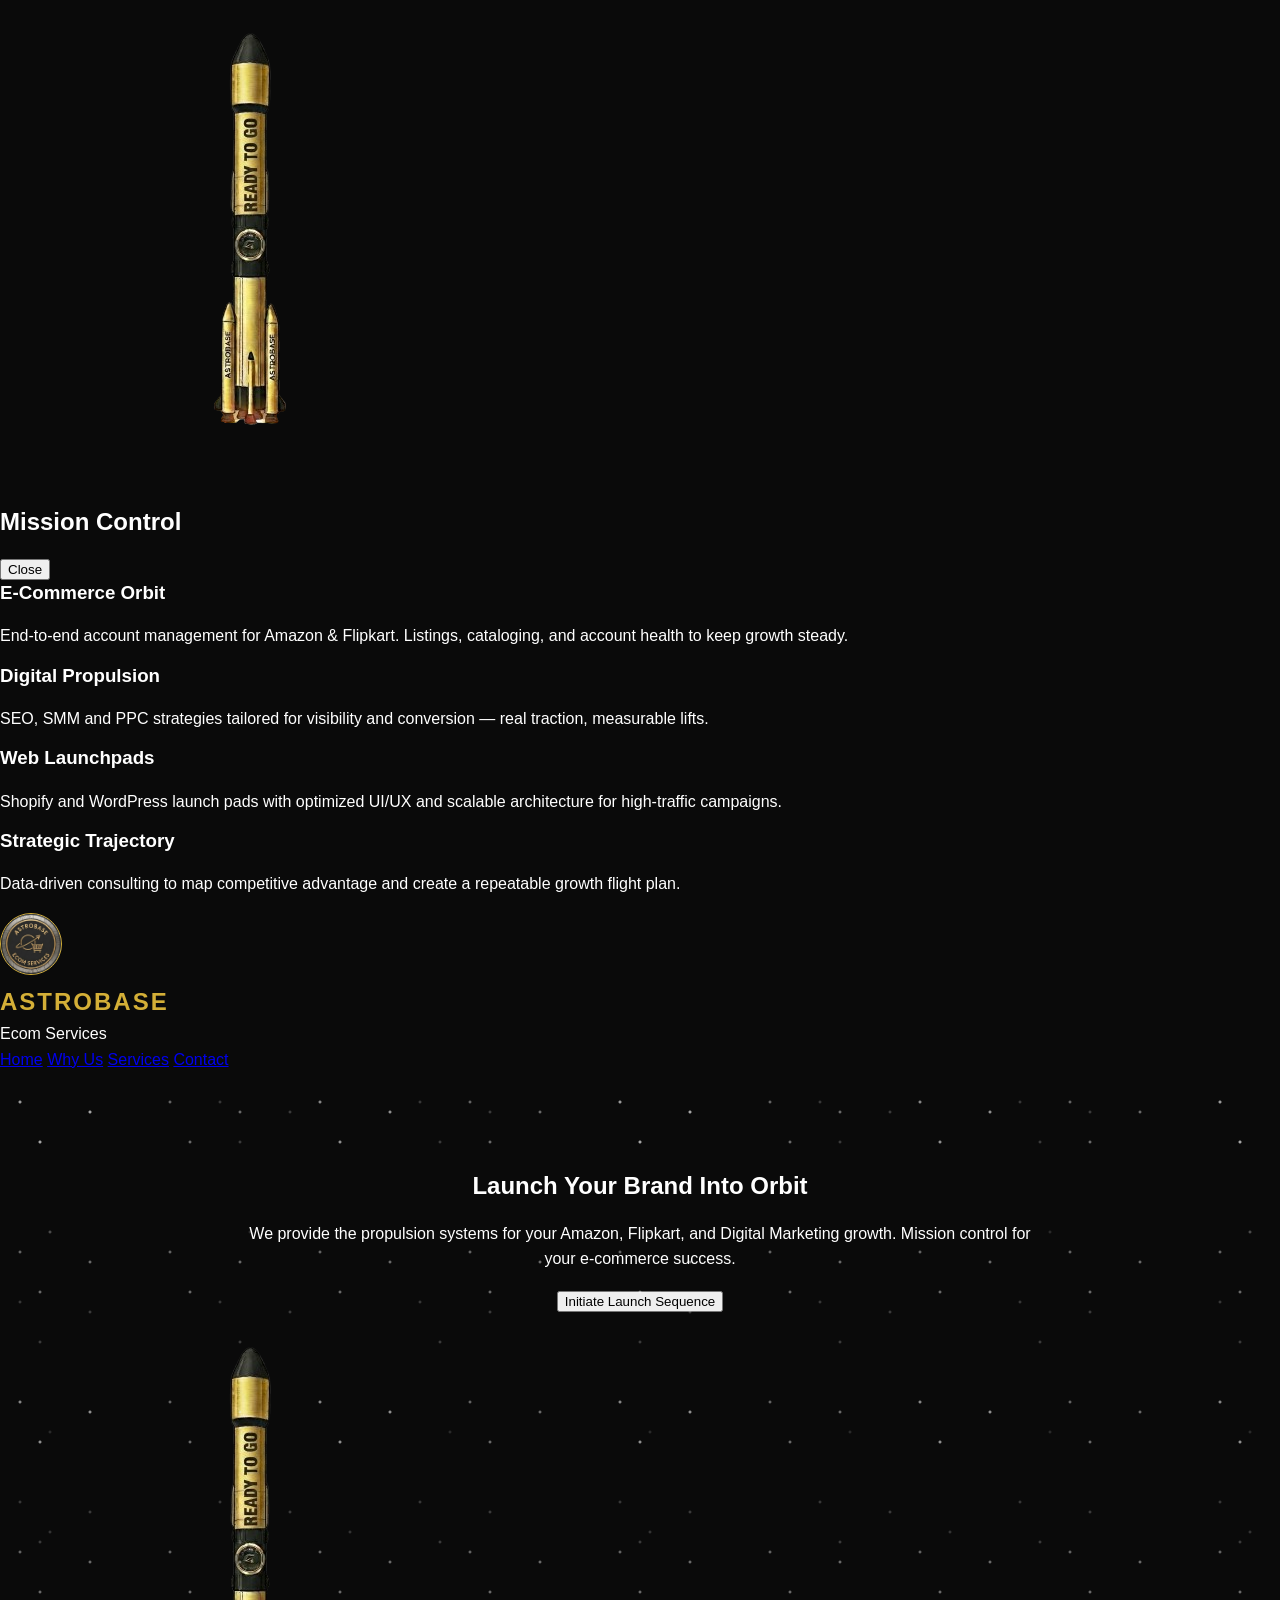
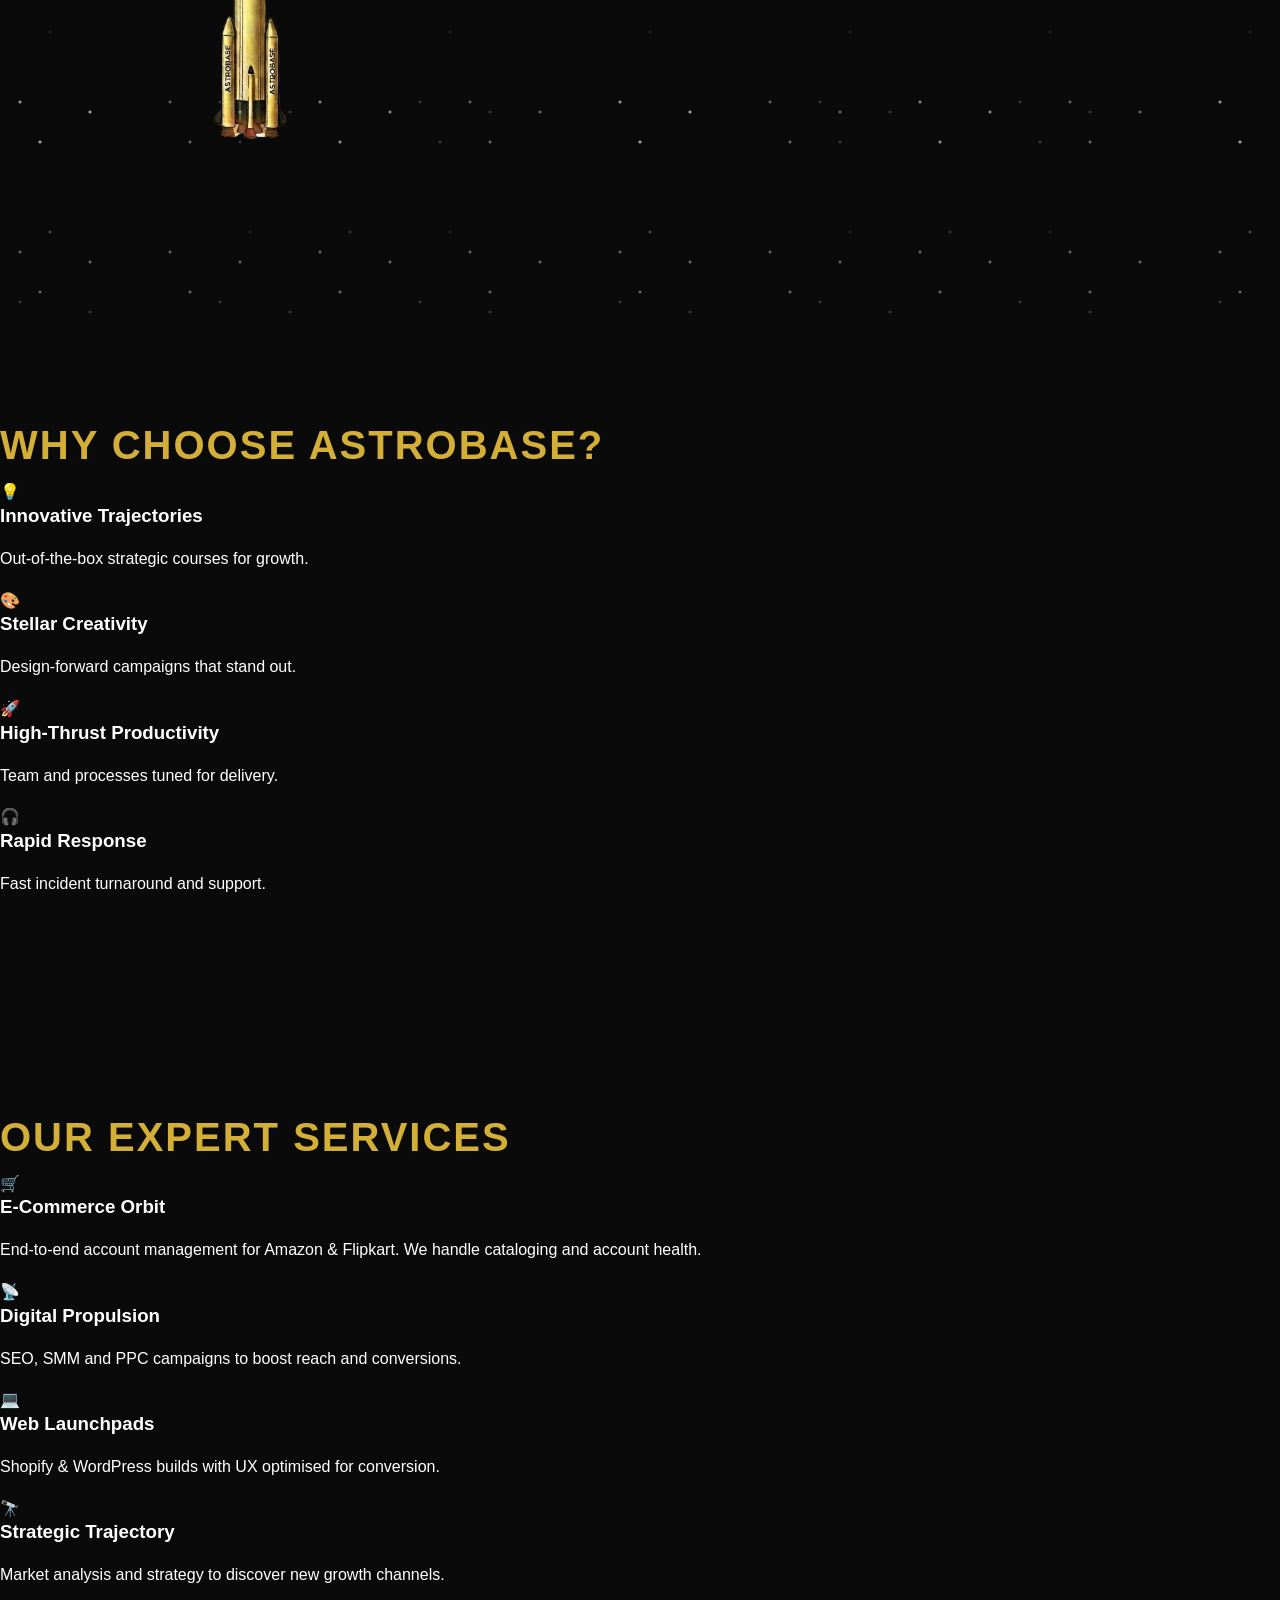
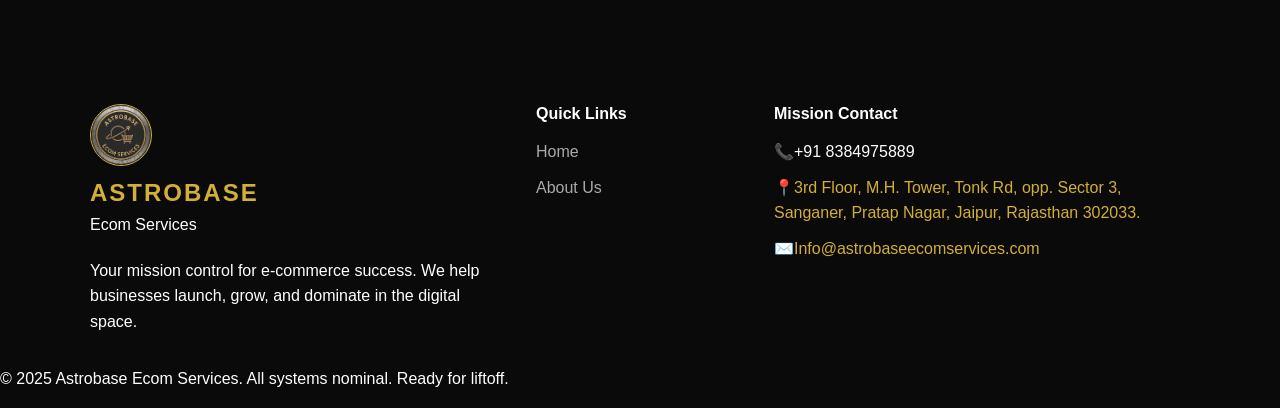
<file: index_mobile_final.html>
<!DOCTYPE html>

<html lang="en">
<head>
<meta charset="utf-8"/>
<meta content="width=device-width,initial-scale=1" name="viewport"/>
<meta content="Astrobase provides expert e-commerce services including Amazon &amp; Flipkart account management, SEO, PPC, and Shopify/WordPress development to launch your brand into orbit." name="description"/>
<meta content="E-commerce services, Amazon account management, Flipkart account management, SEO services, PPC management, Shopify development, WordPress development, Digital marketing" name="keywords"/>
<meta content="Astrobase Ecom Services" name="author"/>
<!-- Open Graph / Facebook -->
<meta content="website" property="og:type"/>
<meta content="https://astrobaseecomservices.com/" property="og:url"/>
<meta content="Astrobase E-Commerce Services | Launch Your Brand Into Orbit" property="og:title"/>
<meta content="Expert e-commerce account management, digital marketing, and web development services to grow your business." property="og:description"/>
<meta content="https://astrobaseecomservices.com/logo.png" property="og:image"/>
<!-- Twitter -->
<meta content="summary_large_image" property="twitter:card"/>
<meta content="https://astrobaseecomservices.com/" property="twitter:url"/>
<meta content="Astrobase E-Commerce Services | Launch Your Brand Into Orbit" property="twitter:title"/>
<meta content="Expert e-commerce account management, digital marketing, and web development services to grow your business." property="twitter:description"/>
<meta content="https://astrobaseecomservices.com/logo.png" property="twitter:image"/>
<title>Astrobase E-Commerce Services | Launch Your Brand Into Orbit</title>
<link href="styles.css" rel="stylesheet"/>
<link href="apple-touch-icon.png" rel="apple-touch-icon" sizes="180x180"/>
<link href="favicon-32x32.png" rel="icon" sizes="32x32" type="image/png"/>
<link href="favicon-16x16.png" rel="icon" sizes="16x16" type="image/png"/>
<link href="site.webmanifest" rel="manifest"/>
</head>
<body>
<div aria-hidden="true" id="launch-overlay">
<img alt="" class="sequence-rocket" id="seq-rocket" src="rocket-removebg-preview.png" tabindex="-1"/>
<div aria-hidden="true" class="explosion-burst" id="seq-explosion"></div>
<div aria-labelledby="overlay-title" aria-modal="true" class="overlay-panel" id="overlay-panel" role="dialog">
<div class="overlay-header">
<h2 id="overlay-title">Mission Control</h2>
<div>
<button class="overlay-close" id="overlay-close">Close</button>
</div>
</div>
<div class="overlay-services-grid" id="overlay-services-grid">
<div class="overlay-card" data-service="E-Commerce Orbit">
<h3>E-Commerce Orbit</h3>
<p>End-to-end account management for Amazon &amp; Flipkart. Listings, cataloging, and account health to keep
            growth steady.</p>
</div>
<div class="overlay-card" data-service="Digital Propulsion">
<h3>Digital Propulsion</h3>
<p>SEO, SMM and PPC strategies tailored for visibility and conversion — real traction, measurable lifts.</p>
</div>
<div class="overlay-card" data-service="Web Launchpads">
<h3>Web Launchpads</h3>
<p>Shopify and WordPress launch pads with optimized UI/UX and scalable architecture for high-traffic
            campaigns.</p>
</div>
<div class="overlay-card" data-service="Strategic Trajectory">
<h3>Strategic Trajectory</h3>
<p>Data-driven consulting to map competitive advantage and create a repeatable growth flight plan.</p>
</div>
</div>
<form class="overlay-form" hidden="" id="service-quote-form">
<div class="overlay-form-header">
<h3 id="form-title">Request a Quote</h3>
</div>
<div class="form-row two-cols">
<div>
<label for="firstName">First Name</label>
<input id="firstName" name="firstName" required="" type="text"/>
</div>
<div>
<label for="lastName">Last Name</label>
<input id="lastName" name="lastName" type="text"/>
</div>
</div>
<div>
<label for="businessEmail">Business Email*</label>
<input id="businessEmail" name="businessEmail" required="" type="email"/>
</div>
<div>
<label for="service-select">Select Service*</label>
<select id="service-select" name="service" required="">
<option disabled="" selected="" value="">Please Select</option>
<option value="E-Commerce Orbit">E-Commerce Orbit</option>
<option value="Digital Propulsion">Digital Propulsion</option>
<option value="Web Launchpads">Web Launchpads</option>
<option value="Strategic Trajectory">Strategic Trajectory</option>
</select>
</div>
<div>
<label for="address">Address*</label>
<input id="address" name="address" required="" type="text"/>
</div>
<div>
<label for="mobileNumber">Mobile Number*</label>
<div class="mobile-input-group">
<select class="country-select" name="countryCode">
<option value="+91">India +91</option>
<option value="+1">USA +1</option>
<option value="+44">UK +44</option>
</select>
<input id="mobileNumber" name="mobileNumber" required="" type="tel"/>
</div>
</div>
<div>
<label for="message">Message*</label>
<textarea id="message" name="message" required=""></textarea>
</div>
<div class="form-actions">
<button class="submit-btn" type="submit">Submit</button>
</div>
</form>
<div class="form-success" hidden="" id="form-success">
<h3>Transmission Received!</h3>
<p>Your request has been logged. Our flight crew will contact you shortly.</p>
</div>
</div>
</div>
<header id="main-header">
<div class="logo-container">
<img alt="Astrobase Logo" class="logo-img" src="logo.png"/>
<div class="brand-wrapper">
<div class="brand-name">Astrobase</div>
<div class="brand-sub">Ecom Services</div>
</div>
</div>
<nav>
<a href="#hero">Home</a>
<a href="#why-astrobase">Why Us</a>
<a href="#services">Services</a>
<a href="#contact">Contact</a>
</nav>
</header>
<section class="hero" id="hero">
<div aria-hidden="true" class="space-background">
<div class="stars-layer layer-1"></div>
<div class="stars-layer layer-2"></div>
<div class="stars-layer layer-3"></div>
</div>
<div class="hero-content" id="hero-text-content">
<h1>Launch Your Brand Into Orbit</h1>
<p class="hero-sub">
        We provide the propulsion systems for your Amazon, Flipkart, and Digital Marketing growth.
        Mission control for your e-commerce success.
      </p>
<button aria-controls="launch-overlay" aria-haspopup="dialog" class="cta-btn" id="launch-button">Initiate Launch
        Sequence</button>
</div>
<div aria-hidden="true" class="rocket-container" id="hero-rocket-container">
<div class="rocket-shaker">
<div aria-hidden="true" class="rocket-fire">
<div class="flame-core"></div>
<div class="flame-outer"></div>
</div>
<img alt="Rocket" class="rocket-img" src="rocket-removebg-preview.png"/>
</div>
</div>
</section>
<section class="why-astrobase" id="why-astrobase">
<h2 class="section-title">Why Choose Astrobase?</h2>
<div class="why-grid">
<div class="reveal-card">
<div class="card-icon">💡</div>
<h3>Innovative Trajectories</h3>
<p>Out-of-the-box strategic courses for growth.</p>
</div>
<div class="reveal-card">
<div class="card-icon">🎨</div>
<h3>Stellar Creativity</h3>
<p>Design-forward campaigns that stand out.</p>
</div>
<div class="reveal-card">
<div class="card-icon">🚀</div>
<h3>High-Thrust Productivity</h3>
<p>Team and processes tuned for delivery.</p>
</div>
<div class="reveal-card">
<div class="card-icon">🎧</div>
<h3>Rapid Response</h3>
<p>Fast incident turnaround and support.</p>
</div>
</div>
</section>
<section class="services" id="services">
<h2 class="section-title">Our Expert Services</h2>
<div class="services-grid" id="services-grid">
<div class="reveal-card" data-service="E-Commerce Orbit">
<div class="card-icon">🛒</div>
<h3>E-Commerce Orbit</h3>
<p>End-to-end account management for Amazon &amp; Flipkart. We handle cataloging and account health.</p>
</div>
<div class="reveal-card" data-service="Digital Propulsion">
<div class="card-icon">📡</div>
<h3>Digital Propulsion</h3>
<p>SEO, SMM and PPC campaigns to boost reach and conversions.</p>
</div>
<div class="reveal-card" data-service="Web Launchpads">
<div class="card-icon">💻</div>
<h3>Web Launchpads</h3>
<p>Shopify &amp; WordPress builds with UX optimised for conversion.</p>
</div>
<div class="reveal-card" data-service="Strategic Trajectory">
<div class="card-icon">🔭</div>
<h3>Strategic Trajectory</h3>
<p>Market analysis and strategy to discover new growth channels.</p>
</div>
</div>
</section>
<footer id="contact">
<div class="footer-content" style="display:flex; justify-content:space-around; flex-wrap:wrap; max-width:1100px; margin:0 auto; gap:30px;">
<div class="footer-col brand-col" style="flex:1; min-width:250px;">
<div class="logo-container" style="margin-bottom:20px;">
<img alt="Astrobase Logo" class="logo-img" src="logo.png"/>
<div class="brand-wrapper">
<div class="brand-name">Astrobase</div>
<div class="brand-sub">Ecom Services</div>
</div>
</div>
<p>Your mission control for e-commerce success. We help businesses launch, grow, and dominate in the digital
          space.</p>
</div>
<div class="footer-col" style="flex:0.5; min-width:150px;">
<h4 style="color:#fff; margin-bottom:15px;">Quick Links</h4>
<ul style="list-style:none; padding:0;">
<li style="margin-bottom:10px;"><a href="#hero" style="color:#aaa; text-decoration:none;">Home</a></li>
<li style="margin-bottom:10px;"><a href="#why-astrobase" style="color:#aaa; text-decoration:none;">About
              Us</a></li>
</ul>
</div>
<div class="footer-col" style="flex:1; min-width:250px;">
<h4 style="color:#fff; margin-bottom:15px;">Mission Contact</h4>
<ul class="contact-info" style="list-style:none; padding:0;">
<li style="margin-bottom:10px;"><span class="contact-icon">📞</span><span>+91 8384975889</span></li>
<li style="margin-bottom:10px;"><span class="contact-icon">📍</span><span><a href="https://maps.app.goo.gl/JsQxTP1K5bXemXwH7" style="color:var(--primary-gold); text-decoration:none;">3rd Floor, M.H. Tower, Tonk Rd, opp. Sector 3,
                Sanganer, Pratap Nagar, Jaipur, Rajasthan 302033.</a></span></li>
<li style="margin-bottom:10px;"><span class="contact-icon">✉️</span><span><a href="mailto:Info@astrobaseecomservices.com" style="color:var(--primary-gold); text-decoration:none;">Info@astrobaseecomservices.com</a></span></li>
</ul>
</div>
</div>
<div class="footer-bottom">
<p>© 2025 Astrobase Ecom Services. All systems nominal. Ready for liftoff.</p>
</div>
</footer>
<script src="script.js"></script>
</body>
</html>
</file>
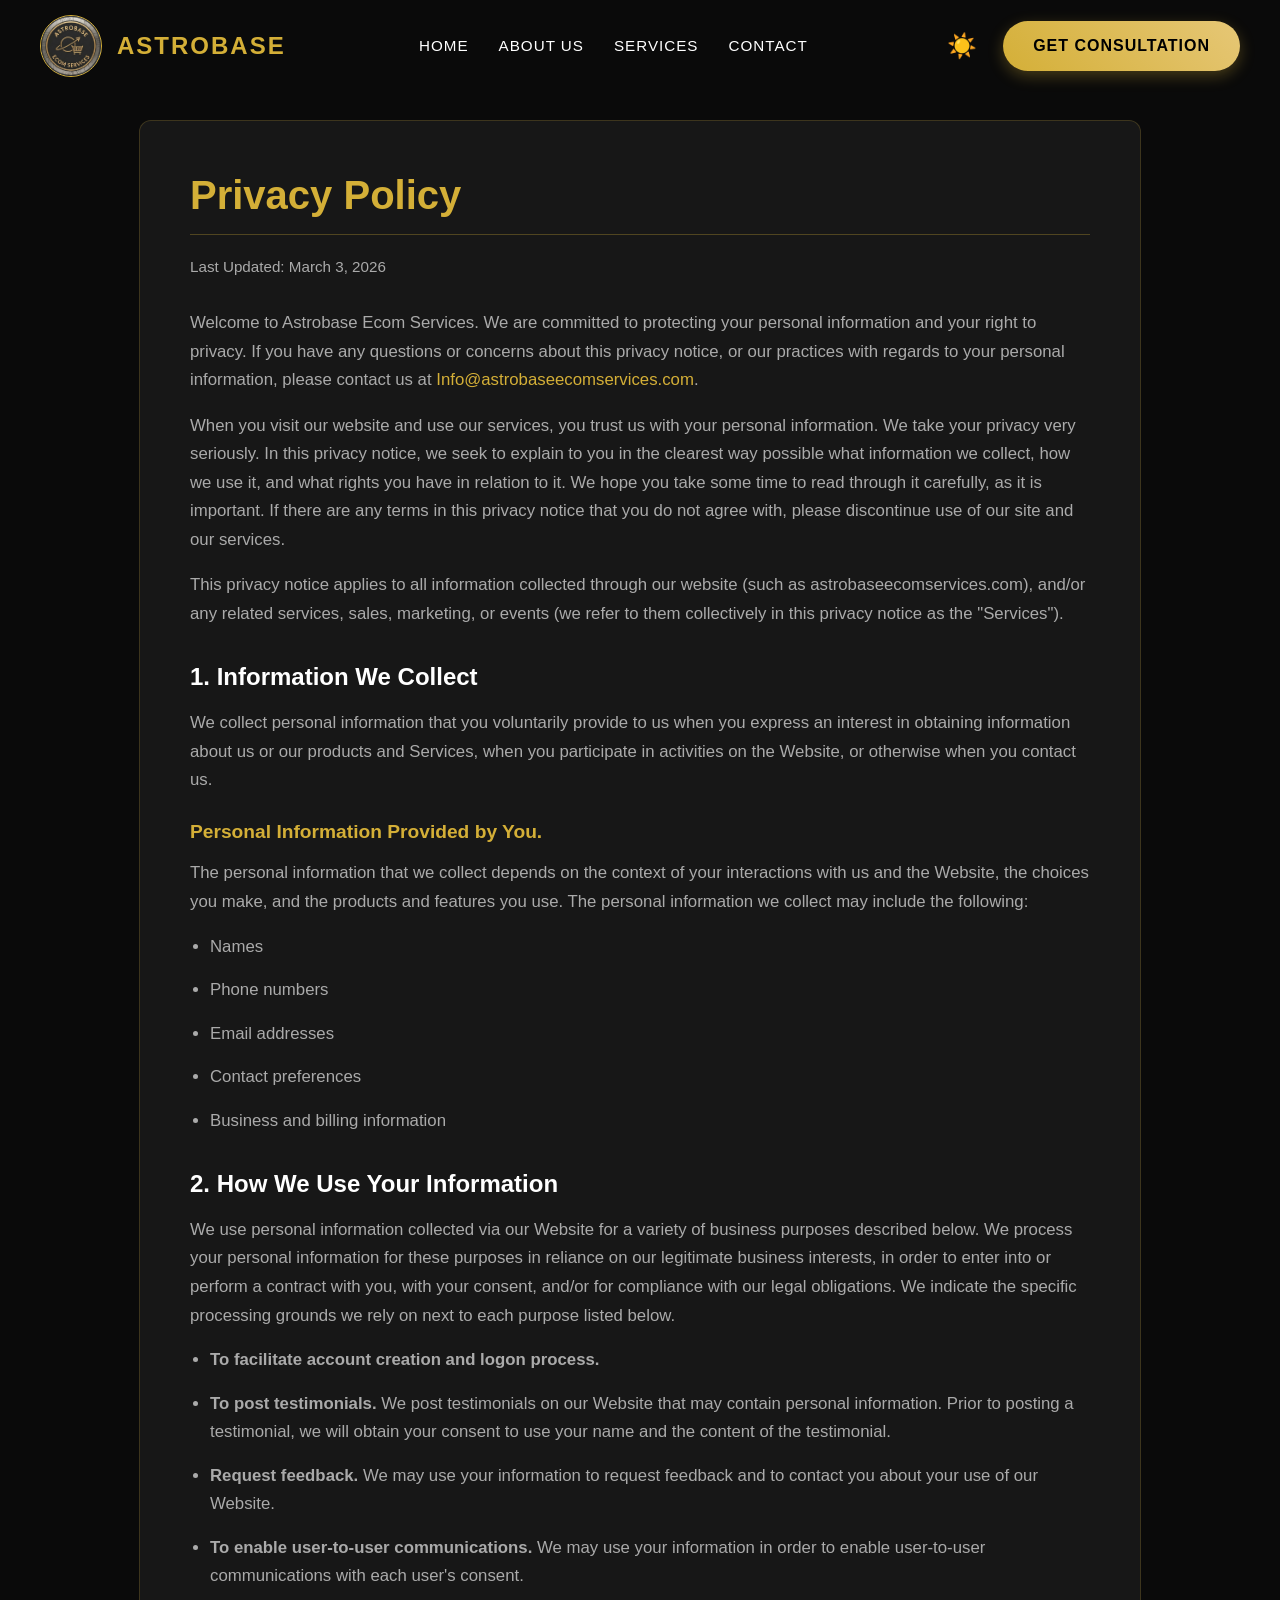
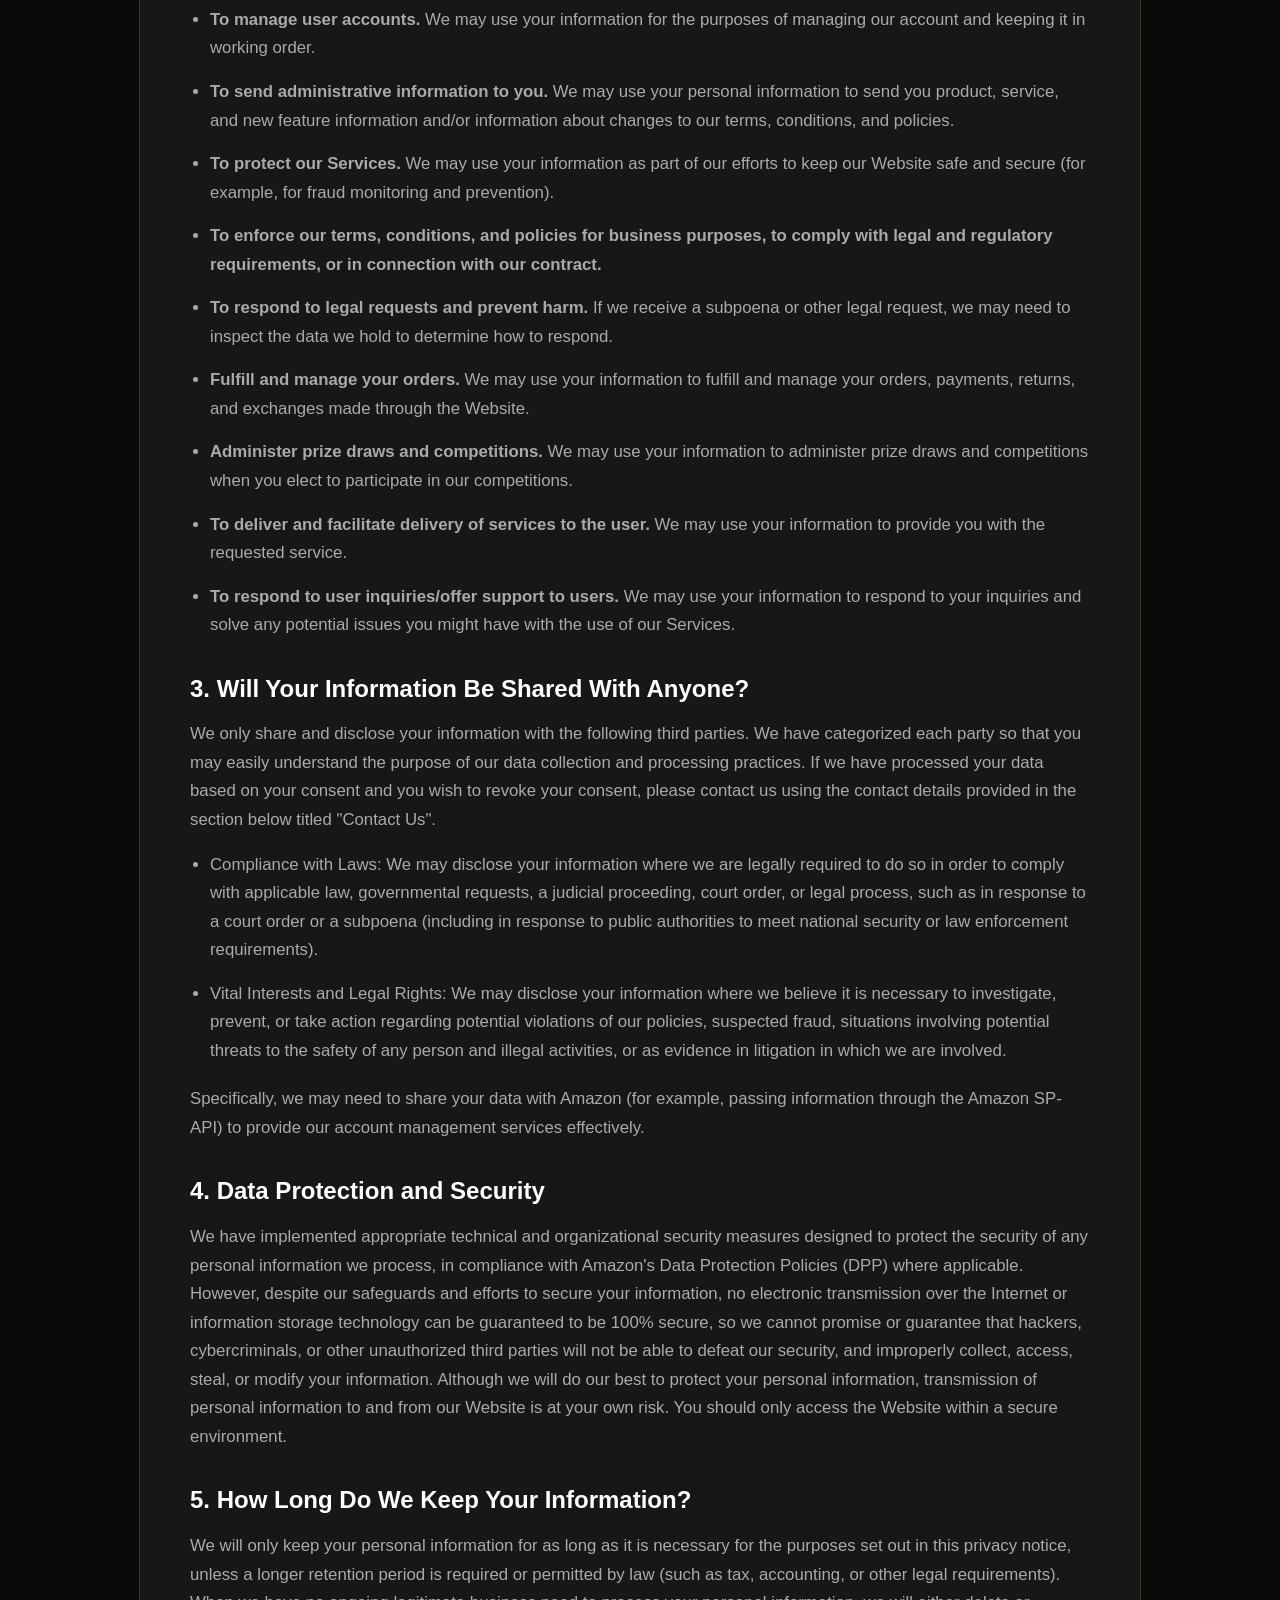
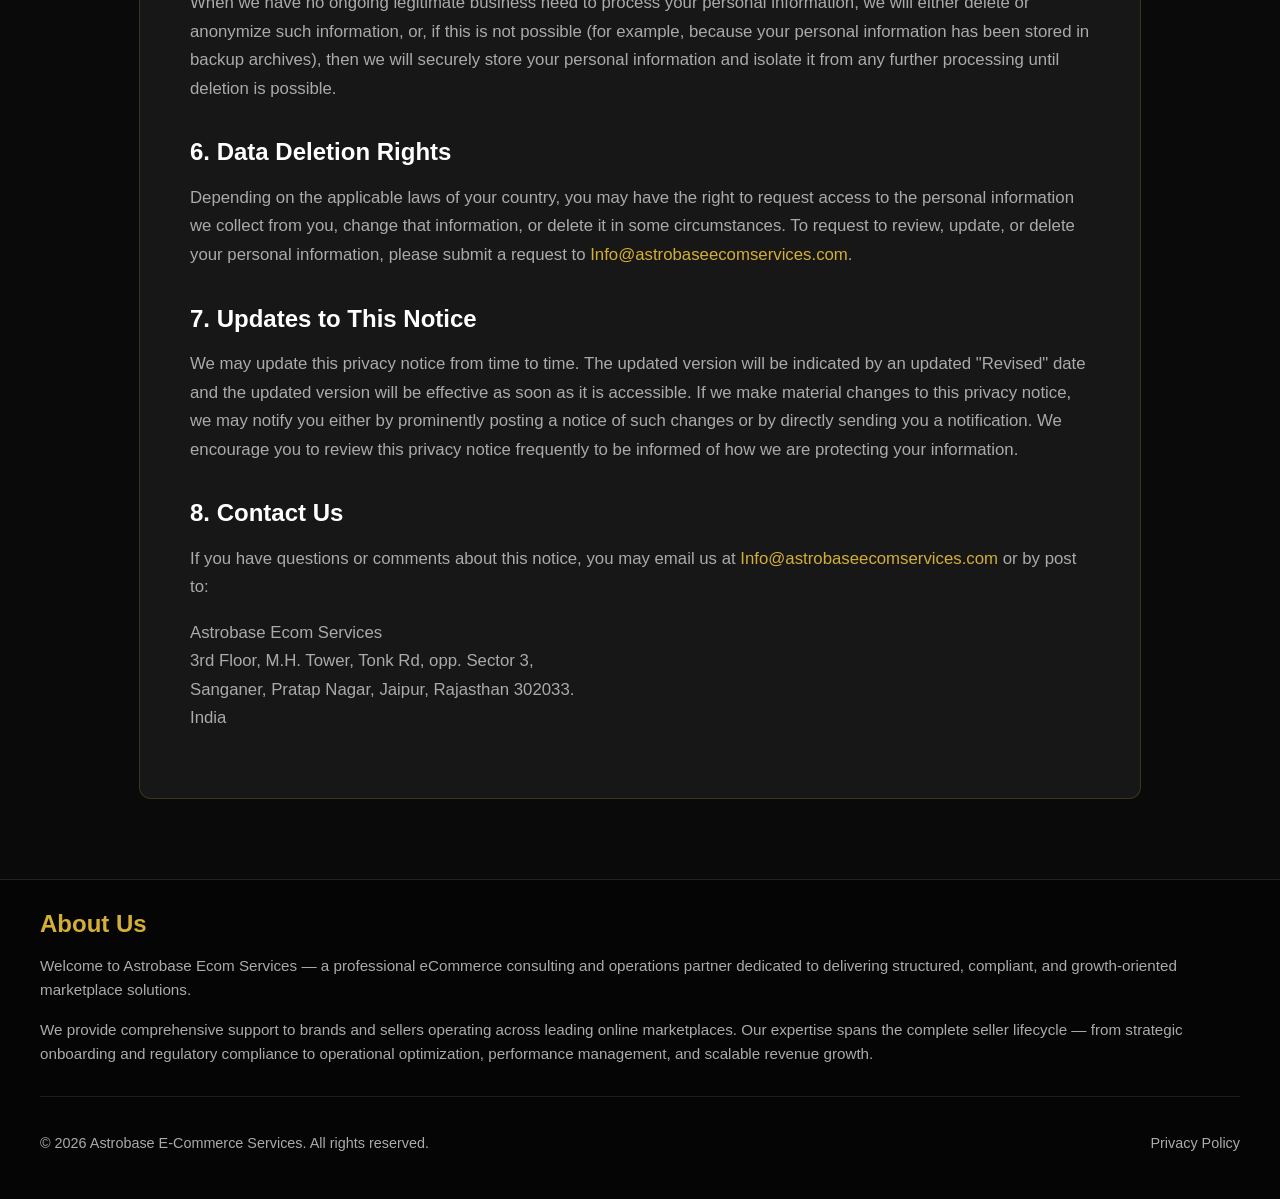
<file: privacy-policy.html>
<!DOCTYPE html>
<html lang="en">

<head>
    <meta charset="utf-8" />
    <meta name="viewport" content="width=device-width,initial-scale=1" />
    <meta name="description" content="Astrobase Privacy Policy - Learn how we collect, use, and protect your data.">
    <title>Privacy Policy | Astrobase E-Commerce Services</title>
    <link rel="stylesheet" href="styles.css">
    <style>
        .page-content-section {
            padding: 120px 20px 80px;
            min-height: 80vh;
        }

        .policy-container {
            max-width: 900px;
            margin: 0 auto;
            background: var(--card-bg);
            padding: 50px;
            border-radius: 12px;
            border: 1px solid rgba(212, 175, 55, 0.2);
        }

        .policy-title {
            color: var(--primary-gold);
            font-size: 2.5rem;
            margin-bottom: 20px;
            border-bottom: 1px solid rgba(212, 175, 55, 0.3);
            padding-bottom: 15px;
        }

        .policy-date {
            color: var(--text-grey);
            font-size: 0.95rem;
            margin-bottom: 30px;
        }

        .policy-content h2 {
            color: var(--text-white);
            font-size: 1.5rem;
            margin-top: 35px;
            margin-bottom: 15px;
        }

        .policy-content h3 {
            color: var(--primary-gold);
            font-size: 1.2rem;
            margin-top: 25px;
            margin-bottom: 10px;
        }

        .policy-content p,
        .policy-content li {
            color: var(--text-grey);
            font-size: 1.05rem;
            line-height: 1.7;
            margin-bottom: 15px;
        }

        .policy-content ul {
            margin-bottom: 20px;
            padding-left: 20px;
        }

        .policy-content a {
            color: var(--primary-gold);
            text-decoration: none;
        }

        .policy-content a:hover {
            text-decoration: underline;
        }

        @media (max-width: 768px) {
            .policy-container {
                padding: 30px 20px;
            }

            .policy-title {
                font-size: 2rem;
            }
        }
    </style>
</head>

<body>

    <!-- Header Section -->
    <header id="main-header" class="site-header scrolled">
        <div class="header-container">
            <div class="logo-area">
                <a href="index.html" class="logo-link">
                    <img src="logo.png" alt="Astrobase Logo" class="logo-img">
                    <div class="brand-text">
                        <span class="brand-name">Astrobase</span>
                    </div>
                </a>
            </div>

            <!-- Desktop Nav -->
            <nav class="desktop-nav" role="navigation">
                <ul class="nav-list">
                    <li><a href="index.html#hero">Home</a></li>
                    <li><a href="index.html#about-us">About Us</a></li>
                    <li class="has-dropdown">
                        <a href="index.html#services" class="dropdown-toggle">Services</a>
                        <ul class="dropdown-menu">
                            <li><a href="index.html#digital-marketing">Digital Marketing</a></li>
                            <li class="has-dropdown sub-dropdown">
                                <a href="index.html#marketplace" class="dropdown-toggle">Marketplace Management</a>
                                <ul class="dropdown-menu submenu">
                                    <li><a href="index.html#marketplace">Amazon</a></li>
                                    <li><a href="index.html#marketplace">Flipkart</a></li>
                                </ul>
                            </li>
                        </ul>
                    </li>
                    <li><a href="index.html#contact">Contact</a></li>
                </ul>
            </nav>

            <!-- Contact Info / Action Button -->
            <div class="header-actions">
                <button id="theme-toggle" class="theme-btn" aria-label="Toggle Theme"
                    style="background: none; border: none; cursor: pointer; font-size: 1.5rem; color: var(--primary-gold); transition: transform 0.3s;">
                    <span id="theme-icon">☀️</span>
                </button>
                <a href="index.html#contact" class="btn-primary header-btn">Get Consultation</a>
            </div>

            <!-- Mobile Hamburger -->
            <div class="mobile-toggle" id="mobile-toggle">
                <span class="bar"></span>
                <span class="bar"></span>
                <span class="bar"></span>
            </div>
        </div>

        <!-- Mobile Nav Drawer -->
        <div class="mobile-nav" id="mobile-nav">
            <div class="mobile-theme-wrapper"
                style="padding: 20px 30px; border-bottom: 1px solid rgba(212, 175, 55, 0.2); display: flex; justify-content: space-between; align-items: center;">
                <span style="color: var(--text-white); font-weight: bold;">Theme</span>
                <button id="mobile-theme-toggle" class="theme-btn" aria-label="Toggle Theme"
                    style="background: none; border: none; cursor: pointer; font-size: 1.5rem; color: var(--primary-gold);">
                    <span id="mobile-theme-icon">☀️</span>
                </button>
            </div>
            <ul class="mobile-nav-list">
                <li><a href="index.html#hero">Home</a></li>
                <li><a href="index.html#about-us">About Us</a></li>
                <li class="mobile-has-dropdown">
                    <a href="#" class="mobile-dropdown-toggle">Services <span class="toggle-icon">+</span></a>
                    <ul class="mobile-dropdown-menu">
                        <li><a href="index.html#digital-marketing">Digital Marketing</a></li>
                        <li class="mobile-has-dropdown">
                            <a href="#" class="mobile-dropdown-toggle">Marketplace Management <span
                                    class="toggle-icon">+</span></a>
                            <ul class="mobile-dropdown-menu">
                                <li><a href="index.html#marketplace">Amazon</a></li>
                                <li><a href="index.html#marketplace">Flipkart</a></li>
                            </ul>
                        </li>
                    </ul>
                </li>
                <li><a href="index.html#contact">Contact</a></li>
                <li style="padding: 20px 30px;"><a href="index.html#contact" class="btn-primary mobile-cta-btn"
                        style="padding: 12px; display: block; text-align: center;">Get Consultation</a></li>
            </ul>
        </div>
    </header>

    <!-- Privacy Policy Content -->
    <section class="page-content-section" id="privacy-policy">
        <div class="container">
            <div class="policy-container reveal-card reveal">
                <h1 class="policy-title">Privacy Policy</h1>
                <div class="policy-date">Last Updated: March 3, 2026</div>

                <div class="policy-content">
                    <p>Welcome to Astrobase Ecom Services. We are committed to protecting your personal information and
                        your right to privacy. If you have any questions or concerns about this privacy notice, or our
                        practices with regards to your personal information, please contact us at <a
                            href="mailto:Info@astrobaseecomservices.com">Info@astrobaseecomservices.com</a>.</p>

                    <p>When you visit our website and use our services, you trust us with your personal information. We
                        take your privacy very seriously. In this privacy notice, we seek to explain to you in the
                        clearest way possible what information we collect, how we use it, and what rights you have in
                        relation to it. We hope you take some time to read through it carefully, as it is important. If
                        there are any terms in this privacy notice that you do not agree with, please discontinue use of
                        our site and our services.</p>

                    <p>This privacy notice applies to all information collected through our website (such as
                        astrobaseecomservices.com), and/or any related services, sales, marketing, or events (we refer
                        to them collectively in this privacy notice as the "Services").</p>

                    <h2>1. Information We Collect</h2>
                    <p>We collect personal information that you voluntarily provide to us when you express an interest
                        in obtaining information about us or our products and Services, when you participate in
                        activities on the Website, or otherwise when you contact us.</p>
                    <h3>Personal Information Provided by You.</h3>
                    <p>The personal information that we collect depends on the context of your interactions with us and
                        the Website, the choices you make, and the products and features you use. The personal
                        information we collect may include the following:</p>
                    <ul>
                        <li>Names</li>
                        <li>Phone numbers</li>
                        <li>Email addresses</li>
                        <li>Contact preferences</li>
                        <li>Business and billing information</li>
                    </ul>

                    <h2>2. How We Use Your Information</h2>
                    <p>We use personal information collected via our Website for a variety of business purposes
                        described below. We process your personal information for these purposes in reliance on our
                        legitimate business interests, in order to enter into or perform a contract with you, with your
                        consent, and/or for compliance with our legal obligations. We indicate the specific processing
                        grounds we rely on next to each purpose listed below.</p>
                    <ul>
                        <li><strong>To facilitate account creation and logon process.</strong></li>
                        <li><strong>To post testimonials.</strong> We post testimonials on our Website that may contain
                            personal information. Prior to posting a testimonial, we will obtain your consent to use
                            your name and the content of the testimonial.</li>
                        <li><strong>Request feedback.</strong> We may use your information to request feedback and to
                            contact you about your use of our Website.</li>
                        <li><strong>To enable user-to-user communications.</strong> We may use your information in order
                            to enable user-to-user communications with each user's consent.</li>
                        <li><strong>To manage user accounts.</strong> We may use your information for the purposes of
                            managing our account and keeping it in working order.</li>
                        <li><strong>To send administrative information to you.</strong> We may use your personal
                            information to send you product, service, and new feature information and/or information
                            about changes to our terms, conditions, and policies.</li>
                        <li><strong>To protect our Services.</strong> We may use your information as part of our efforts
                            to keep our Website safe and secure (for example, for fraud monitoring and prevention).</li>
                        <li><strong>To enforce our terms, conditions, and policies for business purposes, to comply with
                                legal and regulatory requirements, or in connection with our contract.</strong></li>
                        <li><strong>To respond to legal requests and prevent harm.</strong> If we receive a subpoena or
                            other legal request, we may need to inspect the data we hold to determine how to respond.
                        </li>
                        <li><strong>Fulfill and manage your orders.</strong> We may use your information to fulfill and
                            manage your orders, payments, returns, and exchanges made through the Website.</li>
                        <li><strong>Administer prize draws and competitions.</strong> We may use your information to
                            administer prize draws and competitions when you elect to participate in our competitions.
                        </li>
                        <li><strong>To deliver and facilitate delivery of services to the user.</strong> We may use your
                            information to provide you with the requested service.</li>
                        <li><strong>To respond to user inquiries/offer support to users.</strong> We may use your
                            information to respond to your inquiries and solve any potential issues you might have with
                            the use of our Services.</li>
                    </ul>

                    <h2>3. Will Your Information Be Shared With Anyone?</h2>
                    <p>We only share and disclose your information with the following third parties. We have categorized
                        each party so that you may easily understand the purpose of our data collection and processing
                        practices. If we have processed your data based on your consent and you wish to revoke your
                        consent, please contact us using the contact details provided in the section below titled
                        "Contact Us".</p>
                    <ul>
                        <li>Compliance with Laws: We may disclose your information where we are legally required to do
                            so in order to comply with applicable law, governmental requests, a judicial proceeding,
                            court order, or legal process, such as in response to a court order or a subpoena (including
                            in response to public authorities to meet national security or law enforcement
                            requirements).</li>
                        <li>Vital Interests and Legal Rights: We may disclose your information where we believe it is
                            necessary to investigate, prevent, or take action regarding potential violations of our
                            policies, suspected fraud, situations involving potential threats to the safety of any
                            person and illegal activities, or as evidence in litigation in which we are involved.</li>
                    </ul>
                    <p>Specifically, we may need to share your data with Amazon (for example, passing information
                        through the Amazon SP-API) to provide our account management services effectively.</p>

                    <h2>4. Data Protection and Security</h2>
                    <p>We have implemented appropriate technical and organizational security measures designed to
                        protect the security of any personal information we process, in compliance with Amazon's Data
                        Protection Policies (DPP) where applicable. However, despite our safeguards and efforts to
                        secure your information, no electronic transmission over the Internet or information storage
                        technology can be guaranteed to be 100% secure, so we cannot promise or guarantee that hackers,
                        cybercriminals, or other unauthorized third parties will not be able to defeat our security, and
                        improperly collect, access, steal, or modify your information. Although we will do our best to
                        protect your personal information, transmission of personal information to and from our Website
                        is at your own risk. You should only access the Website within a secure environment.</p>

                    <h2>5. How Long Do We Keep Your Information?</h2>
                    <p>We will only keep your personal information for as long as it is necessary for the purposes set
                        out in this privacy notice, unless a longer retention period is required or permitted by law
                        (such as tax, accounting, or other legal requirements). When we have no ongoing legitimate
                        business need to process your personal information, we will either delete or anonymize such
                        information, or, if this is not possible (for example, because your personal information has
                        been stored in backup archives), then we will securely store your personal information and
                        isolate it from any further processing until deletion is possible.</p>

                    <h2>6. Data Deletion Rights</h2>
                    <p>Depending on the applicable laws of your country, you may have the right to request access to the
                        personal information we collect from you, change that information, or delete it in some
                        circumstances. To request to review, update, or delete your personal information, please submit
                        a request to <a href="mailto:Info@astrobaseecomservices.com">Info@astrobaseecomservices.com</a>.
                    </p>

                    <h2>7. Updates to This Notice</h2>
                    <p>We may update this privacy notice from time to time. The updated version will be indicated by an
                        updated "Revised" date and the updated version will be effective as soon as it is accessible. If
                        we make material changes to this privacy notice, we may notify you either by prominently posting
                        a notice of such changes or by directly sending you a notification. We encourage you to review
                        this privacy notice frequently to be informed of how we are protecting your information.</p>

                    <h2>8. Contact Us</h2>
                    <p>If you have questions or comments about this notice, you may email us at <a
                            href="mailto:Info@astrobaseecomservices.com">Info@astrobaseecomservices.com</a> or by post
                        to:</p>
                    <p>
                        Astrobase Ecom Services<br>
                        3rd Floor, M.H. Tower, Tonk Rd, opp. Sector 3,<br>
                        Sanganer, Pratap Nagar, Jaipur, Rajasthan 302033.<br>
                        India
                    </p>
                </div>
            </div>
        </div>
    </section>

    <!-- Site Footer Baseline -->
    <footer class="site-footer-bottom" id="about-us">
        <div class="container">
            <div class="footer-layout"
                style="display: grid; grid-template-columns: 1fr; gap: 40px; margin-bottom: 30px;">
                <!-- About Us Column -->
                <div class="footer-about">
                    <h3>About Us</h3>
                    <p>Welcome to Astrobase Ecom Services — a professional eCommerce consulting and operations partner
                        dedicated
                        to delivering structured, compliant, and growth-oriented marketplace solutions.</p>
                    <p>We provide comprehensive support to brands and sellers operating across leading online
                        marketplaces. Our
                        expertise spans the complete seller lifecycle — from strategic onboarding and regulatory
                        compliance to
                        operational optimization, performance management, and scalable revenue growth.</p>
                </div>
            </div>
            <div class="footer-bottom-flex" style="border-top: 1px solid rgba(255, 255, 255, 0.1); padding-top: 20px;">
                <p>&copy; 2026 Astrobase E-Commerce Services. All rights reserved.</p>
                <div class="footer-links" style="display: flex; gap: 20px;">
                    <a href="privacy-policy.html">Privacy Policy</a>
                </div>
            </div>
        </div>
    </footer>

    <script src="script.js"></script>
</body>

</html>
</file>
<file: styles.css>
:root {
  --primary-gold: #D4AF37;
  --secondary-silver: #C0C0C0;
  --space-black: #0a0a0a;
  --deep-space: #000000;
  --card-bg: rgba(26, 26, 26, 0.92);
  --card-bg-soft: rgba(26, 26, 26, 0.75);
  --text-white: #ffffff;
  --text-grey: #aaaaaa;
}

/* Light Mode Variables */
body.light-mode {
  --primary-gold: #b38e1a;
  --secondary-silver: #777777;
  --space-black: #f0f4f8;
  --deep-space: #e2e8f0;
  --card-bg: rgba(255, 255, 255, 0.95);
  --card-bg-soft: rgba(255, 255, 255, 0.85);
  --text-white: #111111;
  --text-grey: #444444;
}

/* Base Styles */
html {
  scroll-behavior: smooth;
}

body {
  margin: 0;
  font-family: 'Segoe UI', Tahoma, Geneva, Verdana, sans-serif;
  background-color: var(--space-black);
  color: var(--text-white);
  overflow-x: hidden;
  line-height: 1.6;
}

.container {
  max-width: 1200px;
  margin: 0 auto;
  padding: 0 20px;
}

.text-center {
  text-align: center;
}

.mt-4 {
  margin-top: 2rem;
}

/* Typography */
h1,
h2,
h3,
h4,
h5,
h6 {
  margin-top: 0;
  line-height: 1.2;
}

.section-title {
  color: var(--primary-gold);
  font-size: 2.5rem;
  text-transform: uppercase;
  letter-spacing: 2px;
  margin-bottom: 10px;
}

.section-subtitle {
  color: var(--text-grey);
  font-size: 1.1rem;
  margin-bottom: 40px;
  max-width: 700px;
  margin-left: auto;
  margin-right: auto;
}

/* Buttons */
.btn-primary,
.btn-secondary {
  display: inline-block;
  padding: 12px 30px;
  border-radius: 30px;
  font-weight: 600;
  text-transform: uppercase;
  letter-spacing: 1px;
  text-decoration: none;
  transition: all 0.3s ease;
  cursor: pointer;
  border: none;
  text-align: center;
}

.btn-primary {
  background: linear-gradient(45deg, var(--primary-gold), #e6c776);
  color: #000;
  box-shadow: 0 5px 15px rgba(212, 175, 55, 0.3);
}

.btn-primary:hover {
  transform: translateY(-3px);
  box-shadow: 0 8px 20px rgba(212, 175, 55, 0.5);
}

.btn-secondary {
  background: transparent;
  color: var(--primary-gold);
  border: 2px solid var(--primary-gold);
}

.btn-secondary:hover {
  background: rgba(212, 175, 55, 0.1);
  transform: translateY(-3px);
}

.full-width {
  width: 100%;
}

/* Layout Grids */
.grid-2-cols {
  display: grid;
  grid-template-columns: repeat(2, 1fr);
  gap: 30px;
}

.grid-3-cols {
  display: grid;
  grid-template-columns: repeat(auto-fit, minmax(300px, 1fr));
  gap: 30px;
}

.grid-4-cols {
  display: grid;
  grid-template-columns: repeat(auto-fit, minmax(250px, 1fr));
  gap: 30px;
}

/* Animation Utilities */
.reveal-card {
  opacity: 0;
  transform: translateY(30px);
  transition: opacity 0.6s ease-out, transform 0.6s ease-out;
}

.reveal-card.reveal {
  opacity: 1;
  transform: translateY(0);
}

/* =========================================
   Header 
========================================= */
.site-header {
  position: fixed;
  top: 0;
  width: 100%;
  z-index: 1000;
  background: transparent;
  transition: all 0.4s ease;
  border-bottom: 1px solid transparent;
}

.site-header.scrolled {
  background: rgba(5, 5, 5, 0.95);
  padding: 0;
  border-bottom: 1px solid rgba(212, 175, 55, 0.3);
  box-shadow: 0 4px 20px rgba(0, 0, 0, 0.8);
}

.header-container {
  display: flex;
  justify-content: space-between;
  align-items: center;
  padding: 15px 40px;
  max-width: 1400px;
  margin: 0 auto;
}

.logo-link {
  display: flex;
  align-items: center;
  gap: 15px;
  text-decoration: none;
}

.logo-img {
  width: 60px;
  height: 60px;
  border-radius: 50%;
  border: 1px solid var(--primary-gold);
}

.brand-name {
  font-size: 1.5rem;
  font-weight: bold;
  color: var(--primary-gold);
  text-transform: uppercase;
  letter-spacing: 2px;
}

.desktop-nav .nav-list {
  display: flex;
  list-style: none;
  gap: 30px;
  margin: 0;
  padding: 0;
}

.desktop-nav a {
  color: var(--text-white);
  text-decoration: none;
  font-weight: 500;
  font-size: 0.95rem;
  text-transform: uppercase;
  letter-spacing: 1px;
  position: relative;
  transition: color 0.3s;
}

.desktop-nav a::after {
  content: '';
  position: absolute;
  width: 0;
  height: 2px;
  bottom: -5px;
  left: 0;
  background-color: var(--primary-gold);
  transition: width 0.3s ease;
}

.desktop-nav a:hover {
  color: var(--primary-gold);
}

.desktop-nav a:hover::after {
  width: 100%;
}

/* --- Desktop Dropdown --- */
.has-dropdown {
  position: relative;
}

.dropdown-menu {
  position: absolute;
  top: 100%;
  left: 0;
  background: var(--space-black);
  border: 1px solid rgba(212, 175, 55, 0.2);
  min-width: 250px;
  list-style: none;
  padding: 10px 0;
  margin: 0;
  opacity: 0;
  visibility: hidden;
  transform: translateY(10px);
  transition: all 0.3s ease;
  z-index: 1000;
  box-shadow: 0 10px 30px rgba(0, 0, 0, 0.8);
}

.has-dropdown:hover>.dropdown-menu {
  opacity: 1;
  visibility: visible;
  transform: translateY(0);
}

.dropdown-menu li {
  position: relative;
  border-bottom: 1px solid rgba(255, 255, 255, 0.05);
}

.dropdown-menu li:last-child {
  border-bottom: none;
}

.dropdown-menu a {
  display: block;
  padding: 12px 20px;
  font-size: 0.85rem;
  font-weight: 500;
  text-transform: uppercase;
}

.dropdown-menu a::after {
  display: none;
}

.dropdown-menu a:hover {
  background: rgba(212, 175, 55, 0.1);
  color: var(--primary-gold);
}

/* --- Sub-dropdown (Marketplace) --- */
.sub-dropdown>.dropdown-menu {
  top: 0;
  left: 100%;
}

.header-actions {
  display: flex;
  align-items: center;
  gap: 20px;
}

.phone-link {
  color: var(--text-white);
  text-decoration: none;
  font-weight: 600;
  font-size: 0.95rem;
  transition: color 0.3s;
}

.phone-link:hover {
  color: var(--primary-gold);
}

.mobile-toggle {
  display: none;
  flex-direction: column;
  gap: 6px;
  cursor: pointer;
  z-index: 1001;
}

.mobile-toggle .bar {
  width: 30px;
  height: 3px;
  background-color: var(--text-white);
  transition: 0.3s;
}

.mobile-nav {
  position: fixed;
  top: 0;
  right: -100%;
  width: 300px;
  height: 100vh;
  background: var(--space-black);
  border-left: 1px solid rgba(212, 175, 55, 0.2);
  display: flex;
  flex-direction: column;
  padding-top: 100px;
  transition: 0.4s ease-in-out;
  z-index: 999;
}

.mobile-nav.open {
  right: 0;
}

.mobile-nav-list {
  list-style: none;
  padding: 0;
  margin: 0;
}

.mobile-nav-list li a {
  display: block;
  padding: 15px 30px;
  color: var(--text-white);
  text-decoration: none;
  font-size: 1.2rem;
  text-transform: uppercase;
  border-bottom: 1px solid rgba(255, 255, 255, 0.05);
}

.mobile-nav-list li a:hover {
  background: rgba(212, 175, 55, 0.1);
  color: var(--primary-gold);
}

/* --- Mobile Nav Dropdowns --- */
.mobile-dropdown-menu {
  list-style: none;
  padding: 0;
  margin: 0;
  background: rgba(0, 0, 0, 0.4);
  display: none;
}

.mobile-dropdown-menu.open {
  display: block;
}

.mobile-dropdown-menu li a {
  padding-left: 50px;
  font-size: 1rem;
  text-transform: none;
  font-weight: 400;
  border-bottom: 1px solid rgba(255, 255, 255, 0.03);
}

.mobile-dropdown-menu .mobile-dropdown-menu li a {
  padding-left: 70px;
  /* Indent level 3 further */
}

.mobile-has-dropdown>a {
  display: flex;
  justify-content: space-between;
  align-items: center;
}

.toggle-icon {
  font-size: 1.6rem;
  font-weight: 300;
  transition: transform 0.3s ease;
  color: var(--primary-gold);
}

.toggle-icon.rotated {
  transform: rotate(45deg);
}

/* =========================================
   Hero Section
========================================= */
.hero-section {
  position: relative;
  min-height: 100vh;
  display: flex;
  align-items: center;
  overflow: hidden;
  padding-top: 80px;
}

/* Starfield */
.space-background {
  position: absolute;
  top: 0;
  left: 0;
  width: 100%;
  height: 100%;
  z-index: 0;
  pointer-events: none;
}

.stars-layer {
  position: absolute;
  top: 0;
  left: 0;
  right: 0;
  bottom: 0;
  background-image:
    radial-gradient(2px 2px at 20px 30px, #eee, rgba(0, 0, 0, 0)),
    radial-gradient(2px 2px at 40px 70px, var(--text-white), rgba(0, 0, 0, 0)),
    radial-gradient(2px 2px at 50px 160px, var(--text-grey), rgba(0, 0, 0, 0)),
    radial-gradient(2px 2px at 90px 40px, var(--text-white), rgba(0, 0, 0, 0));
  background-size: 200px 200px;
  opacity: 0.5;
  animation: starShift linear infinite;
}

body.light-mode .stars-layer {
  background-image:
    radial-gradient(3px 3px at 20px 30px, rgba(0, 0, 0, 0.15), transparent),
    radial-gradient(3px 3px at 40px 70px, rgba(0, 0, 0, 0.1), transparent),
    radial-gradient(4px 4px at 50px 160px, rgba(0, 0, 0, 0.05), transparent),
    radial-gradient(3px 3px at 90px 40px, rgba(0, 0, 0, 0.1), transparent);
}

.layer-1 {
  animation-duration: 40s;
  opacity: 0.3;
}

.layer-2 {
  animation-duration: 25s;
  opacity: 0.4;
  background-size: 300px 300px;
}

.layer-3 {
  animation-duration: 15s;
  opacity: 0.6;
  background-size: 150px 150px;
}

@keyframes starShift {
  to {
    background-position: 0 10000px;
  }
}

.hero-container {
  position: relative;
  z-index: 1;
  display: flex;
  justify-content: center;
  /* Center the content since rocket is gone */
  width: 100%;
}

.hero-content {
  max-width: 800px;
  text-align: center;
  /* Center text */
  margin: 0 auto;
}

.hero-title {
  font-size: 4rem;
  margin-bottom: 20px;
  line-height: 1.1;
}

.hero-title span {
  background: linear-gradient(to right, var(--text-white), var(--primary-gold));
  -webkit-background-clip: text;
  background-clip: text;
  -webkit-text-fill-color: transparent;
  text-shadow: 0 0 20px rgba(212, 175, 55, 0.3);
}

.hero-description {
  font-size: 1.2rem;
  color: var(--text-grey);
  margin-bottom: 40px;
}

.hero-buttons {
  display: flex;
  justify-content: center;
  gap: 20px;
}

/* =========================================
   Sections General
========================================= */
section {
  padding: 100px 0;
  position: relative;
  z-index: 1;
}

.alt-bg {
  background-color: rgba(10, 10, 10, 0.5);
  border-top: 1px solid rgba(255, 255, 255, 0.05);
  border-bottom: 1px solid rgba(255, 255, 255, 0.05);
}

/* =========================================
   Path to Excellence
========================================= */
.feature-card {
  background: var(--card-bg);
  padding: 40px 30px;
  border-radius: 12px;
  border: 1px solid rgba(212, 175, 55, 0.1);
  text-align: center;
  transition: transform 0.3s ease, border-color 0.3s ease;
}

.feature-card:hover {
  transform: translateY(-10px);
  border-color: var(--primary-gold);
}

.icon-wrapper {
  width: 70px;
  height: 70px;
  background: rgba(212, 175, 55, 0.1);
  border-radius: 50%;
  display: flex;
  align-items: center;
  justify-content: center;
  margin: 0 auto 25px;
  color: var(--primary-gold);
  font-size: 2rem;
}

.feature-title {
  color: var(--text-white);
  font-size: 1.4rem;
  margin-bottom: 15px;
}

.feature-desc {
  color: var(--text-grey);
  font-size: 0.95rem;
}

/* =========================================
   Solutions Section
========================================= */
.solutions-container {
  display: flex;
  align-items: center;
  gap: 60px;
}

.solutions-content {
  flex: 1;
}

.solutions-image {
  flex: 1;
  display: flex;
  justify-content: center;
  align-items: center;
}

.content-text {
  font-size: 1.1rem;
  color: var(--text-grey);
  margin-bottom: 30px;
}

.check-list {
  list-style: none;
  padding: 0;
  margin: 0 0 30px 0;
}

.check-list li {
  position: relative;
  padding-left: 30px;
  margin-bottom: 15px;
  font-size: 1.05rem;
}

.check-list li::before {
  content: '✓';
  position: absolute;
  left: 0;
  top: 0;
  color: var(--primary-gold);
  font-weight: bold;
}

/* Abstract Graphic Placeholder */
.abstract-graphic {
  width: 400px;
  height: 400px;
  position: relative;
  display: flex;
  align-items: center;
  justify-content: center;
}

.orbit-ring {
  position: absolute;
  width: 100%;
  height: 100%;
  border: 2px dashed rgba(212, 175, 55, 0.3);
  border-radius: 50%;
  animation: spin 20s linear infinite;
}

.planet-core {
  width: 150px;
  height: 150px;
  background: radial-gradient(circle at 30% 30%, var(--primary-gold), #4a3c10);
  border-radius: 50%;
  box-shadow: 0 0 40px rgba(212, 175, 55, 0.4);
}

@keyframes spin {
  100% {
    transform: rotate(360deg);
  }
}


/* =========================================
   Service Categories
========================================= */
.service-category-section {
  position: relative;
}

.service-card {
  background: var(--card-bg);
  padding: 40px;
  border-radius: 12px;
  border-left: 4px solid var(--primary-gold);
  transition: all 0.3s ease;
}

.service-card:hover {
  background: rgba(40, 40, 40, 0.9);
  transform: translateX(5px);
}

.card-title {
  color: var(--primary-gold);
  font-size: 1.5rem;
  margin-bottom: 15px;
}


/* =========================================
   Testimonials
========================================= */
.testimonial-card {
  background: var(--card-bg-soft);
  padding: 40px 30px;
  border-radius: 12px;
  border: 1px solid rgba(255, 255, 255, 0.05);
  display: flex;
  flex-direction: column;
}

.stars {
  color: var(--primary-gold);
  font-size: 1.2rem;
  margin-bottom: 20px;
  letter-spacing: 2px;
}

.quote-text {
  font-style: italic;
  color: var(--text-white);
  font-size: 1.1rem;
  flex-grow: 1;
  margin-bottom: 30px;
}

.client-info strong {
  display: block;
  color: var(--primary-gold);
  font-size: 1.1rem;
}

.client-info span {
  color: var(--text-grey);
  font-size: 0.9rem;
}


/* =========================================
   Contact Section
========================================= */
.contact-grid {
  display: grid;
  grid-template-columns: 3fr 2fr;
  gap: 50px;
}

.contact-form-wrapper {
  background: var(--card-bg);
  padding: 50px;
  border-radius: 16px;
  border: 1px solid rgba(212, 175, 55, 0.2);
}

.modern-form .form-group {
  margin-bottom: 20px;
}

.modern-form .form-group-row {
  display: flex;
  gap: 20px;
  margin-bottom: 20px;
}

.modern-form .half {
  flex: 1;
}

.modern-form input,
.modern-form select,
.modern-form textarea {
  width: 100%;
  padding: 15px;
  background: rgba(0, 0, 0, 0.5);
  border: 1px solid #333;
  border-radius: 8px;
  color: var(--text-white);
  font-family: inherit;
  font-size: 1rem;
  box-sizing: border-box;
  transition: all 0.3s ease;
}

.modern-form input:focus,
.modern-form select:focus,
.modern-form textarea:focus {
  outline: none;
  border-color: var(--primary-gold);
  background: rgba(0, 0, 0, 0.8);
}

body.light-mode .modern-form input,
body.light-mode .modern-form select,
body.light-mode .modern-form textarea {
  background: rgba(0, 0, 0, 0.05);
  border-color: #ccc;
}

body.light-mode .modern-form input:focus,
body.light-mode .modern-form select:focus,
body.light-mode .modern-form textarea:focus {
  background: rgba(255, 255, 255, 0.9);
}

.mobile-input-group {
  display: flex;
  gap: 10px;
}

.country-select {
  width: 130px !important;
  flex-shrink: 0;
}

.contact-info-wrapper {
  padding: 30px 0;
}

.info-title {
  font-size: 1.8rem;
  color: var(--primary-gold);
  margin-bottom: 20px;
}

.info-text {
  color: var(--text-grey);
  font-size: 1.1rem;
  margin-bottom: 30px;
}

.info-block {
  margin-bottom: 25px;
}

.info-block h4 {
  color: var(--text-white);
  margin-bottom: 5px;
  font-size: 1.1rem;
}

.info-block a {
  color: var(--primary-gold);
  text-decoration: none;
  font-size: 1.1rem;
  transition: opacity 0.3s;
}

.info-block a:hover {
  opacity: 0.8;
  text-decoration: underline;
}

.social-links {
  display: flex;
  gap: 15px;
}

.social-icon {
  width: 40px;
  height: 40px;
  border-radius: 50%;
  background: rgba(255, 255, 255, 0.1);
  color: var(--primary-gold);
  display: flex;
  align-items: center;
  justify-content: center;
  text-decoration: none;
  font-weight: bold;
  transition: all 0.3s;
}

.social-icon:hover {
  background: var(--primary-gold);
  color: #000;
}

/* =========================================
   Footer Baseline
========================================= */
.site-footer-bottom {
  background: #050505;
  padding: 30px 0;
  border-top: 1px solid #222;
  position: relative;
  z-index: 10;
}

.footer-bottom-flex {
  display: flex;
  justify-content: space-between;
  align-items: center;
  color: var(--text-grey);
  font-size: 0.9rem;
}

.footer-links a {
  color: var(--text-grey);
  text-decoration: none;
  margin-left: 20px;
  transition: color 0.3s;
}

.footer-links a:hover {
  color: var(--primary-gold);
}

.footer-about h3 {
  color: var(--primary-gold);
  margin-bottom: 15px;
  font-size: 1.5rem;
}

.footer-about p {
  color: var(--text-grey);
  font-size: 0.95rem;
  line-height: 1.6;
  margin-bottom: 15px;
}

.footer-about p:last-child {
  margin-bottom: 0;
}

/* Light Mode Overrides for Footer */
body.light-mode .footer-about p {
  color: #666666;
  /* Slightly lighter than the heavy #444444 to stand out while still readable */
}

/* =========================================
   Account Management Services
========================================= */
.account-mgmt-section {
  padding: 80px 20px;
}

.mgmt-content {
  display: flex;
  gap: 50px;
  align-items: flex-start;
  margin-top: 40px;
}

.mgmt-list {
  flex: 3;
  background: var(--card-bg-soft);
  padding: 40px;
  border-radius: 12px;
  border: 1px solid rgba(255, 255, 255, 0.05);
}

.custom-list {
  list-style: none;
  padding: 0;
  margin: 0;
}

.custom-list li {
  margin-bottom: 20px;
  padding-left: 35px;
  position: relative;
  font-size: 1.05rem;
  color: var(--text-white);
  line-height: 1.6;
}

.custom-list li::before {
  content: '🚀';
  position: absolute;
  left: 0;
  top: 2px;
  font-size: 1.2rem;
}

.custom-list strong {
  color: var(--primary-gold);
  display: inline-block;
  margin-right: 5px;
}

.pricing-packages {
  flex: 2;
  display: flex;
  flex-direction: column;
  gap: 20px;
}

.package-title {
  color: var(--primary-gold);
  font-size: 1.8rem;
  text-align: center;
  margin-bottom: 15px;
  text-transform: uppercase;
  letter-spacing: 1px;
}

.package-cards {
  display: flex;
  flex-direction: column;
  gap: 20px;
}

.package-card {
  background: var(--card-bg);
  padding: 25px;
  border-radius: 12px;
  border: 1px solid rgba(212, 175, 55, 0.2);
  text-align: center;
  transition: transform 0.3s;
  position: relative;
  overflow: hidden;
}

.package-card:hover {
  transform: translateY(-5px);
  border-color: var(--primary-gold);
}

.package-card.featured {
  background: linear-gradient(135deg, rgba(212, 175, 55, 0.1) 0%, rgba(0, 0, 0, 0.8) 100%);
  border: 2px solid var(--primary-gold);
}

.package-card h4 {
  color: var(--text-white);
  font-size: 1.3rem;
  margin-bottom: 10px;
  text-transform: uppercase;
  letter-spacing: 1px;
}

.package-card .price {
  font-size: 2rem;
  font-weight: bold;
  color: var(--primary-gold);
}

.package-card .price-calc {
  font-size: 0.9rem;
  color: var(--text-grey);
  margin-bottom: 10px;
}

.package-card .bonus {
  display: inline-block;
  background: var(--primary-gold);
  color: #000;
  padding: 6px 16px;
  border-radius: 20px;
  font-weight: bold;
  font-size: 0.9rem;
  margin-top: 10px;
  text-transform: uppercase;
}


/* =========================================
   Responsive Adjustments
========================================= */
@media (max-width: 1024px) {

  .solutions-container,
  .mgmt-content {
    flex-direction: column;
  }

  .contact-grid {
    grid-template-columns: 1fr;
  }
}

@media (max-width: 800px) {

  section {
    padding: 60px 0;
  }

  .header-container {
    padding: 15px 20px;
  }

  .desktop-nav {
    display: none;
  }

  .header-actions .header-btn {
    display: none;
  }

  .mobile-toggle {
    display: flex;
  }

  .hero-title {
    font-size: 2.8rem;
  }

  .hero-buttons {
    flex-direction: column;
  }

  .modern-form .form-group-row {
    flex-direction: column;
    gap: 0;
  }

  .footer-bottom-flex {
    flex-direction: column;
    gap: 15px;
    text-align: center;
  }

  .grid-2-cols {
    grid-template-columns: 1fr;
  }
}

@media (max-width: 480px) {
  section {
    padding: 50px 0;
  }

  .hero-title {
    font-size: 2.2rem;
  }

  .section-title {
    font-size: 1.8rem;
  }

  .section-subtitle {
    font-size: 1rem;
    margin-bottom: 30px;
  }

  .contact-form-wrapper {
    padding: 30px 20px;
  }

  .brand-name {
    font-size: 1.2rem;
  }

  .logo-img {
    width: 45px;
    height: 45px;
  }

  .feature-card,
  .service-card,
  .testimonial-card,
  .package-card,
  .mgmt-list {
    padding: 25px 20px;
  }

  .hero-buttons {
    display: flex;
    flex-direction: column;
    width: 100%;
    gap: 15px;
  }

  .hero-buttons .btn-primary,
  .hero-buttons .btn-secondary {
    width: 100%;
    box-sizing: border-box;
  }

  .grid-4-cols,
  .grid-3-cols {
    grid-template-columns: 1fr;
  }
}
</file>
